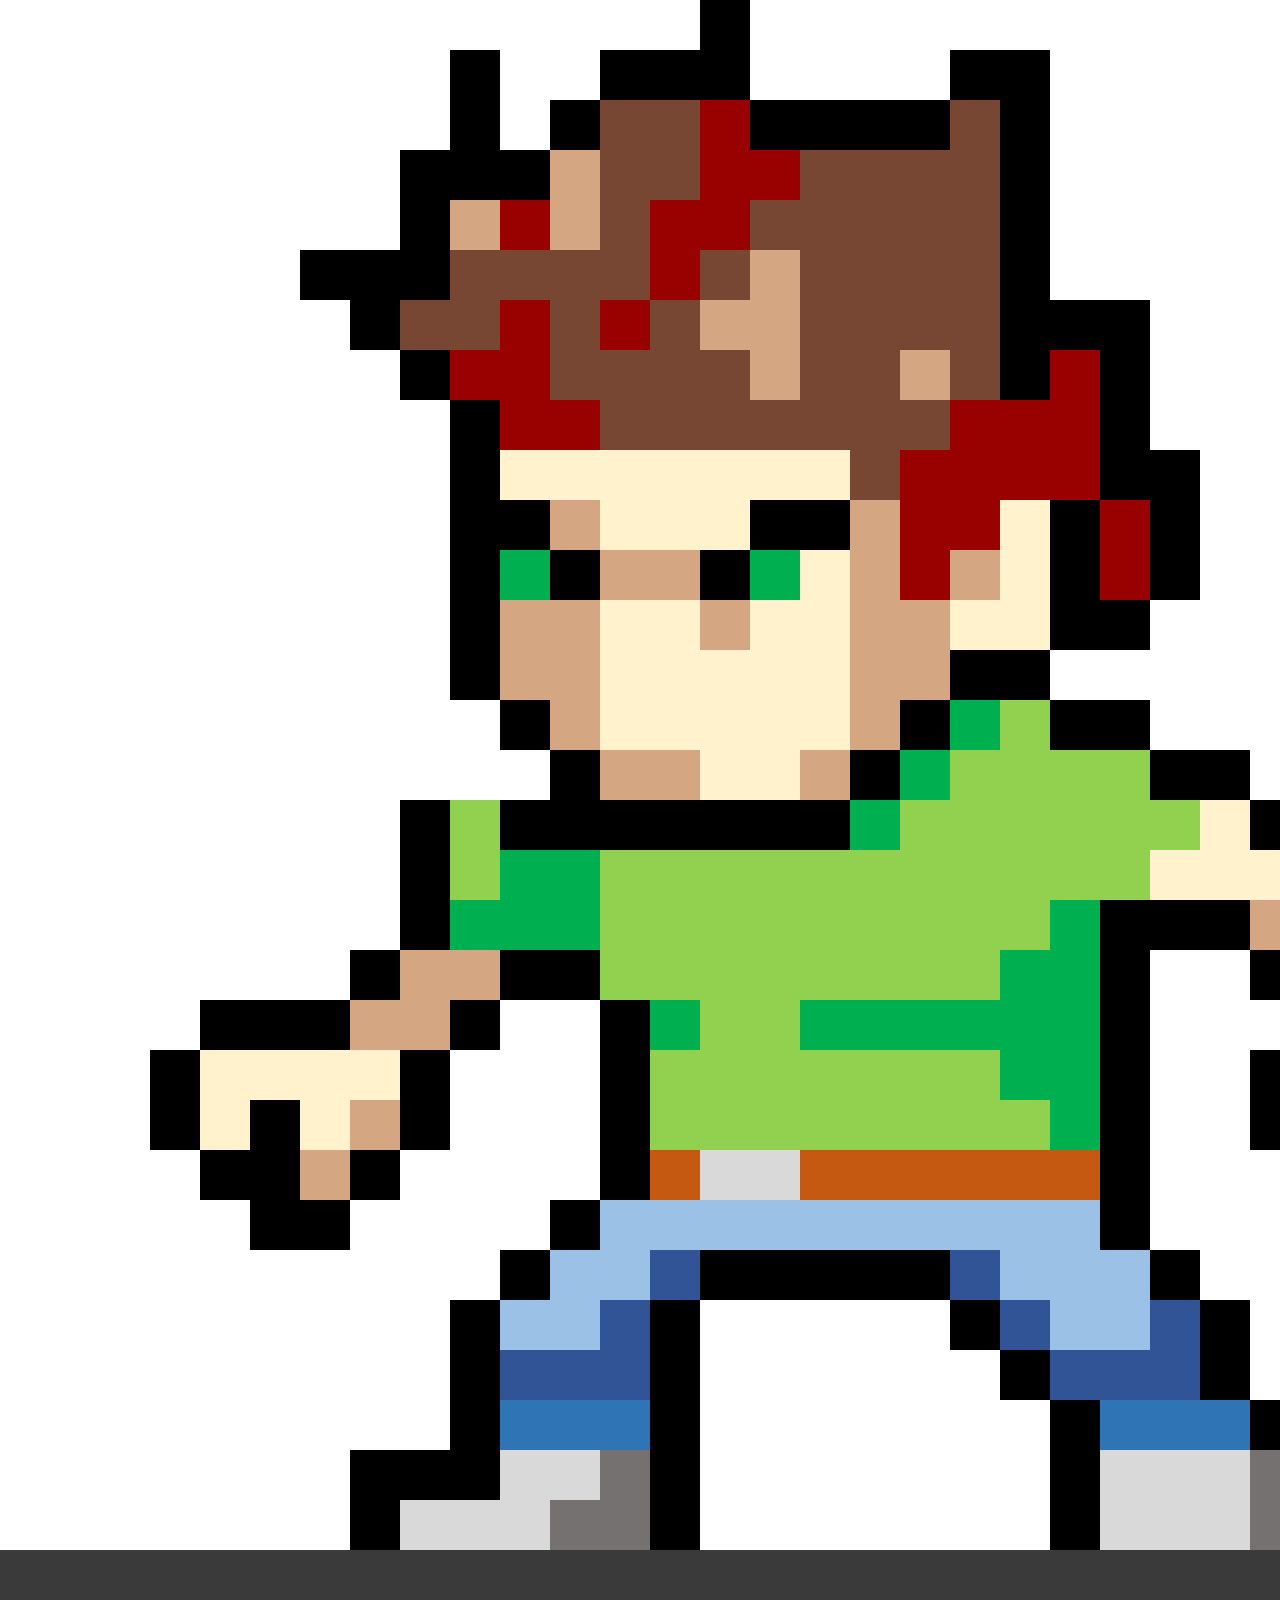
<file: index.html>
<!DOCTYPE html>
<html lang="pt-br">
    <head>
        <meta charset="UTF-8">
        <meta name="viewport" content="width=device-width, initial-scale=1.0">
        <meta content="author" name="Pedro Luis">
        <link rel="stylesheet" href="boneco.css">
        <title>Personagem Pixel Art</title>
    </head>
    <body>
        <div id="l1c15"></div>
        <div id="l2c10"></div>
        <div id="l2c13"></div>
        <div id="l2c14"></div>
        <div id="l2c15"></div>
        <div id="l2c20"></div>
        <div id="l2c21"></div>
        <div id="l3c10"></div>
        <div id="l3c12"></div>
        <div id="l3c13"></div>
        <div id="l3c14"></div>
        <div id="l3c15"></div>
        <div id="l3c16"></div>
        <div id="l3c17"></div>
        <div id="l3c18"></div>
        <div id="l3c19"></div>
        <div id="l3c20"></div>
        <div id="l3c21"></div>
        <div id="l4c9"></div>
        <div id="l4c10"></div>
        <div id="l4c11"></div>
        <div id="l4c12"></div>
        <div id="l4c13"></div>
        <div id="l4c14"></div>
        <div id="l4c15"></div>
        <div id="l4c16"></div>
        <div id="l4c17"></div>
        <div id="l4c18"></div>
        <div id="l4c19"></div>
        <div id="l4c20"></div>
        <div id="l4c21"></div>
        <div id="l5c9"></div>
        <div id="l5c10"></div>
        <div id="l5c11"></div>
        <div id="l5c12"></div>
        <div id="l5c13"></div>
        <div id="l5c14"></div>
        <div id="l5c15"></div>
        <div id="l5c16"></div>
        <div id="l5c17"></div>
        <div id="l5c18"></div>
        <div id="l5c19"></div>
        <div id="l5c20"></div>
        <div id="l5c21"></div>
        <div id="l6c7"></div>
        <div id="l6c8"></div>
        <div id="l6c9"></div>
        <div id="l6c10"></div>
        <div id="l6c11"></div>
        <div id="l6c12"></div>
        <div id="l6c13"></div>
        <div id="l6c14"></div>
        <div id="l6c15"></div>
        <div id="l6c16"></div>
        <div id="l6c17"></div>
        <div id="l6c18"></div>
        <div id="l6c19"></div>
        <div id="l6c20"></div>
        <div id="l6c21"></div>
        <div id="l7c8"></div>
        <div id="l7c9"></div>
        <div id="l7c10"></div>
        <div id="l7c11"></div>
        <div id="l7c12"></div>
        <div id="l7c13"></div>
        <div id="l7c14"></div>
        <div id="l7c15"></div>
        <div id="l7c16"></div>
        <div id="l7c17"></div>
        <div id="l7c18"></div>
        <div id="l7c19"></div>
        <div id="l7c20"></div>
        <div id="l7c21"></div>
        <div id="l7c22"></div>
        <div id="l7c23"></div>
        <div id="l8c9"></div>
        <div id="l8c10"></div>
        <div id="l8c11"></div>
        <div id="l8c12"></div>
        <div id="l8c13"></div>
        <div id="l8c14"></div>
        <div id="l8c15"></div>
        <div id="l8c16"></div>
        <div id="l8c17"></div>
        <div id="l8c18"></div>
        <div id="l8c19"></div>
        <div id="l8c20"></div>
        <div id="l8c21"></div>
        <div id="l8c22"></div>
        <div id="l8c23"></div>
        <div id="l9c10"></div>
        <div id="l9c11"></div>
        <div id="l9c12"></div>
        <div id="l9c13"></div>
        <div id="l9c14"></div>
        <div id="l9c15"></div>
        <div id="l9c16"></div>
        <div id="l9c17"></div>
        <div id="l9c18"></div>
        <div id="l9c19"></div>
        <div id="l9c20"></div>
        <div id="l9c21"></div>
        <div id="l9c22"></div>
        <div id="l9c23"></div>
        <div id="l10c10"></div>
        <div id="l10c11"></div>
        <div id="l10c12"></div>
        <div id="l10c13"></div>
        <div id="l10c14"></div>
        <div id="l10c15"></div>
        <div id="l10c16"></div>
        <div id="l10c17"></div>
        <div id="l10c18"></div>
        <div id="l10c19"></div>
        <div id="l10c20"></div>
        <div id="l10c21"></div>
        <div id="l10c22"></div>
        <div id="l10c23"></div>
        <div id="l10c24"></div>
        <div id="l11c10"></div>
        <div id="l11c11"></div>
        <div id="l11c12"></div>
        <div id="l11c13"></div>
        <div id="l11c14"></div>
        <div id="l11c15"></div>
        <div id="l11c16"></div>
        <div id="l11c17"></div>
        <div id="l11c18"></div>
        <div id="l11c19"></div>
        <div id="l11c20"></div>
        <div id="l11c21"></div>
        <div id="l11c22"></div>
        <div id="l11c23"></div>
        <div id="l11c24"></div>
        <div id="l12c10"></div>
        <div id="l12c11"></div>
        <div id="l12c12"></div>
        <div id="l12c13"></div>
        <div id="l12c14"></div>
        <div id="l12c15"></div>
        <div id="l12c16"></div>
        <div id="l12c17"></div>
        <div id="l12c18"></div>
        <div id="l12c19"></div>
        <div id="l12c20"></div>
        <div id="l12c21"></div>
        <div id="l12c22"></div>
        <div id="l12c23"></div>
        <div id="l12c24"></div>
        <div id="l13c10"></div>
        <div id="l13c11"></div>
        <div id="l13c12"></div>
        <div id="l13c13"></div>
        <div id="l13c14"></div>
        <div id="l13c15"></div>
        <div id="l13c16"></div>
        <div id="l13c17"></div>
        <div id="l13c18"></div>
        <div id="l13c19"></div>
        <div id="l13c20"></div>
        <div id="l13c21"></div>
        <div id="l13c22"></div>
        <div id="l13c23"></div>
        <div id="l14c10"></div>
        <div id="l14c11"></div>
        <div id="l14c12"></div>
        <div id="l14c13"></div>
        <div id="l14c14"></div>
        <div id="l14c15"></div>
        <div id="l14c16"></div>
        <div id="l14c17"></div>
        <div id="l14c18"></div>
        <div id="l14c19"></div>
        <div id="l14c20"></div>
        <div id="l14c21"></div>
        <div id="l15c11"></div>
        <div id="l15c12"></div>
        <div id="l15c13"></div>
        <div id="l15c14"></div>
        <div id="l15c15"></div>
        <div id="l15c16"></div>
        <div id="l15c17"></div>
        <div id="l15c18"></div>
        <div id="l15c19"></div>
        <div id="l15c20"></div>
        <div id="l15c21"></div>
        <div id="l15c22"></div>
        <div id="l15c23"></div>
        <div id="l16c12"></div>
        <div id="l16c13"></div>
        <div id="l16c14"></div>
        <div id="l16c15"></div>
        <div id="l16c16"></div>
        <div id="l16c17"></div>
        <div id="l16c18"></div>
        <div id="l16c19"></div>
        <div id="l16c20"></div>
        <div id="l16c21"></div>
        <div id="l16c22"></div>
        <div id="l16c23"></div>
        <div id="l16c24"></div>
        <div id="l16c25"></div>
        <div id="l17c9"></div>
        <div id="l17c10"></div>
        <div id="l17c11"></div>
        <div id="l17c12"></div>
        <div id="l17c13"></div>
        <div id="l17c14"></div>
        <div id="l17c15"></div>
        <div id="l17c16"></div>
        <div id="l17c17"></div>
        <div id="l17c18"></div>
        <div id="l17c19"></div>
        <div id="l17c20"></div>
        <div id="l17c21"></div>
        <div id="l17c22"></div>
        <div id="l17c23"></div>
        <div id="l17c24"></div>
        <div id="l17c25"></div>
        <div id="l17c26"></div>
        <div id="l18c9"></div>
        <div id="l18c10"></div>
        <div id="l18c11"></div>
        <div id="l18c12"></div>
        <div id="l18c13"></div>
        <div id="l18c14"></div>
        <div id="l18c15"></div>
        <div id="l18c16"></div>
        <div id="l18c17"></div>
        <div id="l18c18"></div>
        <div id="l18c19"></div>
        <div id="l18c20"></div>
        <div id="l18c21"></div>
        <div id="l18c22"></div>
        <div id="l18c23"></div>
        <div id="l18c24"></div>
        <div id="l18c25"></div>
        <div id="l18c26"></div>
        <div id="l18c27"></div>
        <div id="l19c9"></div>
        <div id="l19c10"></div>
        <div id="l19c11"></div>
        <div id="l19c12"></div>
        <div id="l19c13"></div>
        <div id="l19c14"></div>
        <div id="l19c15"></div>
        <div id="l19c16"></div>
        <div id="l19c17"></div>
        <div id="l19c18"></div>
        <div id="l19c19"></div>
        <div id="l19c20"></div>
        <div id="l19c21"></div>
        <div id="l19c22"></div>
        <div id="l19c23"></div>
        <div id="l19c24"></div>
        <div id="l19c25"></div>
        <div id="l19c26"></div>
        <div id="l19c27"></div>
        <div id="l19c28"></div>
        <div id="l20c8"></div>
        <div id="l20c9"></div>
        <div id="l20c10"></div>
        <div id="l20c11"></div>
        <div id="l20c12"></div>
        <div id="l20c13"></div>
        <div id="l20c14"></div>
        <div id="l20c15"></div>
        <div id="l20c16"></div>
        <div id="l20c17"></div>
        <div id="l20c18"></div>
        <div id="l20c19"></div>
        <div id="l20c20"></div>
        <div id="l20c21"></div>
        <div id="l20c22"></div>
        <div id="l20c23"></div>
        <div id="l20c26"></div>
        <div id="l20c27"></div>
        <div id="l20c28"></div>
        <div id="l20c29"></div>
        <div id="l21c5"></div>
        <div id="l21c6"></div>
        <div id="l21c7"></div>
        <div id="l21c8"></div>
        <div id="l21c9"></div>
        <div id="l21c10"></div>
        <div id="l21c13"></div>
        <div id="l21c14"></div>
        <div id="l21c15"></div>
        <div id="l21c16"></div>
        <div id="l21c17"></div>
        <div id="l21c18"></div>
        <div id="l21c19"></div>
        <div id="l21c20"></div>
        <div id="l21c21"></div>
        <div id="l21c22"></div>
        <div id="l21c23"></div>
        <div id="l21c27"></div>
        <div id="l21c28"></div>
        <div id="l21c29"></div>
        <div id="l21c30"></div>
        <div id="l22c4"></div>
        <div id="l22c5"></div>
        <div id="l22c6"></div>
        <div id="l22c7"></div>
        <div id="l22c8"></div>
        <div id="l22c9"></div>
        <div id="l22c13"></div>
        <div id="l22c14"></div>
        <div id="l22c15"></div>
        <div id="l22c16"></div>
        <div id="l22c17"></div>
        <div id="l22c18"></div>
        <div id="l22c19"></div>
        <div id="l22c20"></div>
        <div id="l22c21"></div>
        <div id="l22c22"></div>
        <div id="l22c23"></div>
        <div id="l22c26"></div>
        <div id="l22c27"></div>
        <div id="l22c28"></div>
        <div id="l22c29"></div>
        <div id="l22c30"></div>
        <div id="l23c4"></div>
        <div id="l23c5"></div>
        <div id="l23c6"></div>
        <div id="l23c7"></div>
        <div id="l23c8"></div>
        <div id="l23c9"></div>
        <div id="l23c13"></div>
        <div id="l23c14"></div>
        <div id="l23c15"></div>
        <div id="l23c16"></div>
        <div id="l23c17"></div>
        <div id="l23c18"></div>
        <div id="l23c19"></div>
        <div id="l23c20"></div>
        <div id="l23c21"></div>
        <div id="l23c22"></div>
        <div id="l23c23"></div>
        <div id="l23c26"></div>
        <div id="l23c27"></div>
        <div id="l23c28"></div>
        <div id="l23c29"></div>
        <div id="l24c5"></div>
        <div id="l24c6"></div>
        <div id="l24c7"></div>
        <div id="l24c8"></div>
        <div id="l24c13"></div>
        <div id="l24c14"></div>
        <div id="l24c15"></div>
        <div id="l24c16"></div>
        <div id="l24c17"></div>
        <div id="l24c18"></div>
        <div id="l24c19"></div>
        <div id="l24c20"></div>
        <div id="l24c21"></div>
        <div id="l24c22"></div>
        <div id="l24c23"></div>
        <div id="l24c27"></div>
        <div id="l24c28"></div>
        <div id="l25c6"></div>
        <div id="l25c7"></div>
        <div id="l25c12"></div>
        <div id="l25c13"></div>
        <div id="l25c14"></div>
        <div id="l25c15"></div>
        <div id="l25c16"></div>
        <div id="l25c17"></div>
        <div id="l25c18"></div>
        <div id="l25c19"></div>
        <div id="l25c20"></div>
        <div id="l25c21"></div>
        <div id="l25c22"></div>
        <div id="l25c23"></div>
        <div id="l26c11"></div>
        <div id="l26c12"></div>
        <div id="l26c13"></div>
        <div id="l26c14"></div>
        <div id="l26c15"></div>
        <div id="l26c16"></div>
        <div id="l26c17"></div>
        <div id="l26c18"></div>
        <div id="l26c19"></div>
        <div id="l26c20"></div>
        <div id="l26c21"></div>
        <div id="l26c22"></div>
        <div id="l26c23"></div>
        <div id="l26c24"></div>
        <div id="l27c10"></div>
        <div id="l27c11"></div>
        <div id="l27c12"></div>
        <div id="l27c13"></div>
        <div id="l27c14"></div>
        <div id="l27c20"></div>
        <div id="l27c21"></div>
        <div id="l27c22"></div>
        <div id="l27c23"></div>
        <div id="l27c24"></div>
        <div id="l27c25"></div>
        <div id="l28c10"></div>
        <div id="l28c11"></div>
        <div id="l28c12"></div>
        <div id="l28c13"></div>
        <div id="l28c14"></div>
        <div id="l28c21"></div>
        <div id="l28c22"></div>
        <div id="l28c23"></div>
        <div id="l28c24"></div>
        <div id="l28c25"></div>
        <div id="l29c10"></div>
        <div id="l29c11"></div>
        <div id="l29c12"></div>
        <div id="l29c13"></div>
        <div id="l29c14"></div>
        <div id="l29c22"></div>
        <div id="l29c23"></div>
        <div id="l29c24"></div>
        <div id="l29c25"></div>
        <div id="l29c26"></div>
        <div id="l30c8"></div>
        <div id="l30c9"></div>
        <div id="l30c10"></div>
        <div id="l30c11"></div>
        <div id="l30c12"></div>
        <div id="l30c13"></div>
        <div id="l30c14"></div>
        <div id="l30c22"></div>
        <div id="l30c23"></div>
        <div id="l30c24"></div>
        <div id="l30c25"></div>
        <div id="l30c26"></div>
        <div id="l30c27"></div>
        <div id="l31c8"></div>
        <div id="l31c9"></div>
        <div id="l31c10"></div>
        <div id="l31c11"></div>
        <div id="l31c12"></div>
        <div id="l31c13"></div>
        <div id="l31c14"></div>
        <div id="l31c22"></div>
        <div id="l31c23"></div>
        <div id="l31c24"></div>
        <div id="l31c25"></div>
        <div id="l31c26"></div>
        <div id="l31c27"></div>
        <div id="l32c1"></div>
        <div id="l32c2"></div>
        <div id="l32c3"></div>
        <div id="l32c4"></div>
        <div id="l32c5"></div>
        <div id="l32c6"></div>
        <div id="l32c7"></div>
        <div id="l32c8"></div>
        <div id="l32c9"></div>
        <div id="l32c10"></div>
        <div id="l32c11"></div>
        <div id="l32c12"></div>
        <div id="l32c13"></div>
        <div id="l32c14"></div>
        <div id="l32c15"></div>
        <div id="l32c16"></div>
        <div id="l32c17"></div>
        <div id="l32c18"></div>
        <div id="l32c19"></div>
        <div id="l32c20"></div>
        <div id="l32c21"></div>
        <div id="l32c22"></div>
        <div id="l32c23"></div>
        <div id="l32c24"></div>
        <div id="l32c25"></div>
        <div id="l32c26"></div>
        <div id="l32c27"></div>
        <div id="l32c28"></div>
        <div id="l32c29"></div>
        <div id="l32c30"></div>
        <div id="l32c31"></div>
        <div id="l32c32"></div>
        <a href="segredo.html" target="_blank">
            <button>NÃO CLIQUE</button>
        </a>
    </body>
</html>
</file>
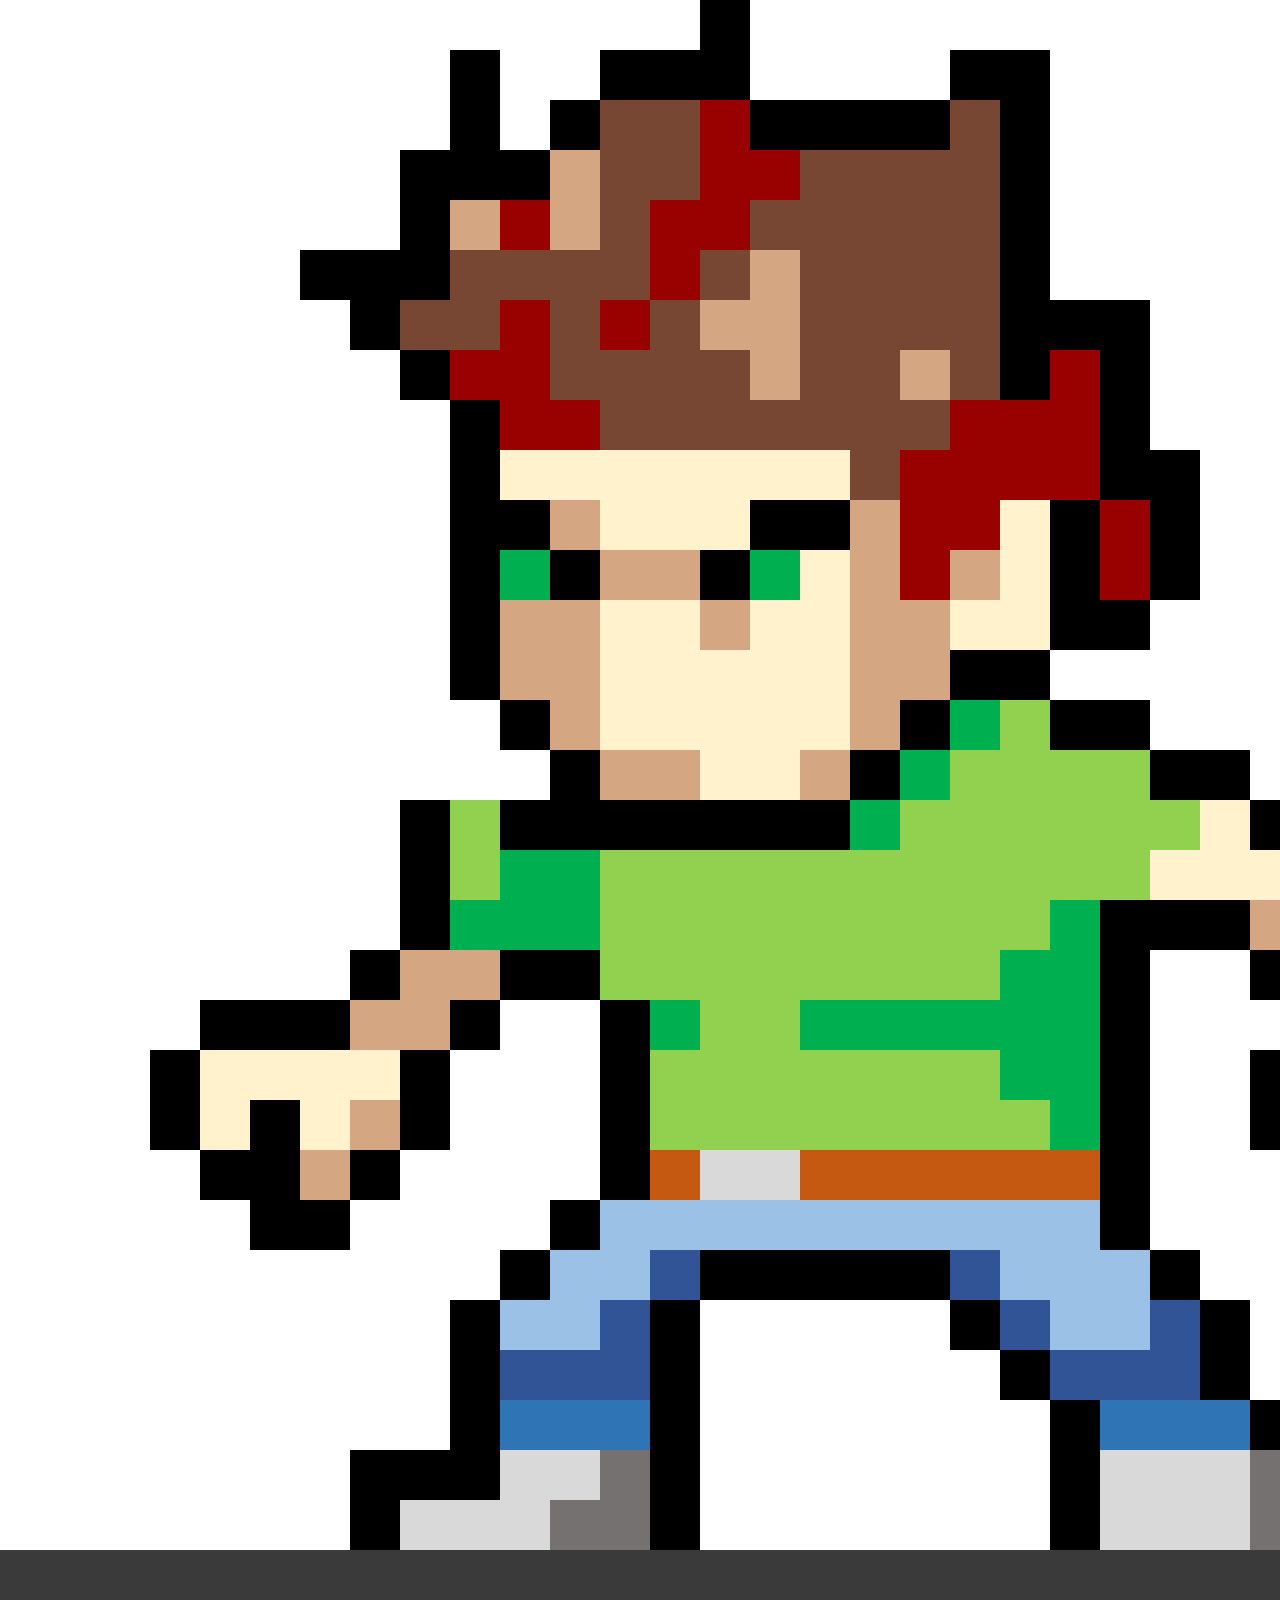
<file: boneco.html>
<!DOCTYPE html>
<html lang="pt-br">
    <head>
        <meta charset="UTF-8">
        <meta name="viewport" content="width=device-width, initial-scale=1.0">
        <title>Personagem Pixel Art</title>
        <link rel="stylesheet" href="boneco.css">
    </head>
    <body>
        <div id="l1c15"></div>
        <div id="l2c10"></div>
        <div id="l2c13"></div>
        <div id="l2c14"></div>
        <div id="l2c15"></div>
        <div id="l2c20"></div>
        <div id="l2c21"></div>
        <div id="l3c10"></div>
        <div id="l3c12"></div>
        <div id="l3c13"></div>
        <div id="l3c14"></div>
        <div id="l3c15"></div>
        <div id="l3c16"></div>
        <div id="l3c17"></div>
        <div id="l3c18"></div>
        <div id="l3c19"></div>
        <div id="l3c20"></div>
        <div id="l3c21"></div>
        <div id="l4c9"></div>
        <div id="l4c10"></div>
        <div id="l4c11"></div>
        <div id="l4c12"></div>
        <div id="l4c13"></div>
        <div id="l4c14"></div>
        <div id="l4c15"></div>
        <div id="l4c16"></div>
        <div id="l4c17"></div>
        <div id="l4c18"></div>
        <div id="l4c19"></div>
        <div id="l4c20"></div>
        <div id="l4c21"></div>
        <div id="l5c9"></div>
        <div id="l5c10"></div>
        <div id="l5c11"></div>
        <div id="l5c12"></div>
        <div id="l5c13"></div>
        <div id="l5c14"></div>
        <div id="l5c15"></div>
        <div id="l5c16"></div>
        <div id="l5c17"></div>
        <div id="l5c18"></div>
        <div id="l5c19"></div>
        <div id="l5c20"></div>
        <div id="l5c21"></div>
        <div id="l6c7"></div>
        <div id="l6c8"></div>
        <div id="l6c9"></div>
        <div id="l6c10"></div>
        <div id="l6c11"></div>
        <div id="l6c12"></div>
        <div id="l6c13"></div>
        <div id="l6c14"></div>
        <div id="l6c15"></div>
        <div id="l6c16"></div>
        <div id="l6c17"></div>
        <div id="l6c18"></div>
        <div id="l6c19"></div>
        <div id="l6c20"></div>
        <div id="l6c21"></div>
        <div id="l7c8"></div>
        <div id="l7c9"></div>
        <div id="l7c10"></div>
        <div id="l7c11"></div>
        <div id="l7c12"></div>
        <div id="l7c13"></div>
        <div id="l7c14"></div>
        <div id="l7c15"></div>
        <div id="l7c16"></div>
        <div id="l7c17"></div>
        <div id="l7c18"></div>
        <div id="l7c19"></div>
        <div id="l7c20"></div>
        <div id="l7c21"></div>
        <div id="l7c22"></div>
        <div id="l7c23"></div>
        <div id="l8c9"></div>
        <div id="l8c10"></div>
        <div id="l8c11"></div>
        <div id="l8c12"></div>
        <div id="l8c13"></div>
        <div id="l8c14"></div>
        <div id="l8c15"></div>
        <div id="l8c16"></div>
        <div id="l8c17"></div>
        <div id="l8c18"></div>
        <div id="l8c19"></div>
        <div id="l8c20"></div>
        <div id="l8c21"></div>
        <div id="l8c22"></div>
        <div id="l8c23"></div>
        <div id="l9c10"></div>
        <div id="l9c11"></div>
        <div id="l9c12"></div>
        <div id="l9c13"></div>
        <div id="l9c14"></div>
        <div id="l9c15"></div>
        <div id="l9c16"></div>
        <div id="l9c17"></div>
        <div id="l9c18"></div>
        <div id="l9c19"></div>
        <div id="l9c20"></div>
        <div id="l9c21"></div>
        <div id="l9c22"></div>
        <div id="l9c23"></div>
        <div id="l10c10"></div>
        <div id="l10c11"></div>
        <div id="l10c12"></div>
        <div id="l10c13"></div>
        <div id="l10c14"></div>
        <div id="l10c15"></div>
        <div id="l10c16"></div>
        <div id="l10c17"></div>
        <div id="l10c18"></div>
        <div id="l10c19"></div>
        <div id="l10c20"></div>
        <div id="l10c21"></div>
        <div id="l10c22"></div>
        <div id="l10c23"></div>
        <div id="l10c24"></div>
        <div id="l11c10"></div>
        <div id="l11c11"></div>
        <div id="l11c12"></div>
        <div id="l11c13"></div>
        <div id="l11c14"></div>
        <div id="l11c15"></div>
        <div id="l11c16"></div>
        <div id="l11c17"></div>
        <div id="l11c18"></div>
        <div id="l11c19"></div>
        <div id="l11c20"></div>
        <div id="l11c21"></div>
        <div id="l11c22"></div>
        <div id="l11c23"></div>
        <div id="l11c24"></div>
        <div id="l12c10"></div>
        <div id="l12c11"></div>
        <div id="l12c12"></div>
        <div id="l12c13"></div>
        <div id="l12c14"></div>
        <div id="l12c15"></div>
        <div id="l12c16"></div>
        <div id="l12c17"></div>
        <div id="l12c18"></div>
        <div id="l12c19"></div>
        <div id="l12c20"></div>
        <div id="l12c21"></div>
        <div id="l12c22"></div>
        <div id="l12c23"></div>
        <div id="l12c24"></div>
        <div id="l13c10"></div>
        <div id="l13c11"></div>
        <div id="l13c12"></div>
        <div id="l13c13"></div>
        <div id="l13c14"></div>
        <div id="l13c15"></div>
        <div id="l13c16"></div>
        <div id="l13c17"></div>
        <div id="l13c18"></div>
        <div id="l13c19"></div>
        <div id="l13c20"></div>
        <div id="l13c21"></div>
        <div id="l13c22"></div>
        <div id="l13c23"></div>
        <div id="l14c10"></div>
        <div id="l14c11"></div>
        <div id="l14c12"></div>
        <div id="l14c13"></div>
        <div id="l14c14"></div>
        <div id="l14c15"></div>
        <div id="l14c16"></div>
        <div id="l14c17"></div>
        <div id="l14c18"></div>
        <div id="l14c19"></div>
        <div id="l14c20"></div>
        <div id="l14c21"></div>
        <div id="l15c11"></div>
        <div id="l15c12"></div>
        <div id="l15c13"></div>
        <div id="l15c14"></div>
        <div id="l15c15"></div>
        <div id="l15c16"></div>
        <div id="l15c17"></div>
        <div id="l15c18"></div>
        <div id="l15c19"></div>
        <div id="l15c20"></div>
        <div id="l15c21"></div>
        <div id="l15c22"></div>
        <div id="l15c23"></div>
        <div id="l16c12"></div>
        <div id="l16c13"></div>
        <div id="l16c14"></div>
        <div id="l16c15"></div>
        <div id="l16c16"></div>
        <div id="l16c17"></div>
        <div id="l16c18"></div>
        <div id="l16c19"></div>
        <div id="l16c20"></div>
        <div id="l16c21"></div>
        <div id="l16c22"></div>
        <div id="l16c23"></div>
        <div id="l16c24"></div>
        <div id="l16c25"></div>
        <div id="l17c9"></div>
        <div id="l17c10"></div>
        <div id="l17c11"></div>
        <div id="l17c12"></div>
        <div id="l17c13"></div>
        <div id="l17c14"></div>
        <div id="l17c15"></div>
        <div id="l17c16"></div>
        <div id="l17c17"></div>
        <div id="l17c18"></div>
        <div id="l17c19"></div>
        <div id="l17c20"></div>
        <div id="l17c21"></div>
        <div id="l17c22"></div>
        <div id="l17c23"></div>
        <div id="l17c24"></div>
        <div id="l17c25"></div>
        <div id="l17c26"></div>
        <div id="l18c9"></div>
        <div id="l18c10"></div>
        <div id="l18c11"></div>
        <div id="l18c12"></div>
        <div id="l18c13"></div>
        <div id="l18c14"></div>
        <div id="l18c15"></div>
        <div id="l18c16"></div>
        <div id="l18c17"></div>
        <div id="l18c18"></div>
        <div id="l18c19"></div>
        <div id="l18c20"></div>
        <div id="l18c21"></div>
        <div id="l18c22"></div>
        <div id="l18c23"></div>
        <div id="l18c24"></div>
        <div id="l18c25"></div>
        <div id="l18c26"></div>
        <div id="l18c27"></div>
        <div id="l19c9"></div>
        <div id="l19c10"></div>
        <div id="l19c11"></div>
        <div id="l19c12"></div>
        <div id="l19c13"></div>
        <div id="l19c14"></div>
        <div id="l19c15"></div>
        <div id="l19c16"></div>
        <div id="l19c17"></div>
        <div id="l19c18"></div>
        <div id="l19c19"></div>
        <div id="l19c20"></div>
        <div id="l19c21"></div>
        <div id="l19c22"></div>
        <div id="l19c23"></div>
        <div id="l19c24"></div>
        <div id="l19c25"></div>
        <div id="l19c26"></div>
        <div id="l19c27"></div>
        <div id="l19c28"></div>
        <div id="l20c8"></div>
        <div id="l20c9"></div>
        <div id="l20c10"></div>
        <div id="l20c11"></div>
        <div id="l20c12"></div>
        <div id="l20c13"></div>
        <div id="l20c14"></div>
        <div id="l20c15"></div>
        <div id="l20c16"></div>
        <div id="l20c17"></div>
        <div id="l20c18"></div>
        <div id="l20c19"></div>
        <div id="l20c20"></div>
        <div id="l20c21"></div>
        <div id="l20c22"></div>
        <div id="l20c23"></div>
        <div id="l20c26"></div>
        <div id="l20c27"></div>
        <div id="l20c28"></div>
        <div id="l20c29"></div>
        <div id="l21c5"></div>
        <div id="l21c6"></div>
        <div id="l21c7"></div>
        <div id="l21c8"></div>
        <div id="l21c9"></div>
        <div id="l21c10"></div>
        <div id="l21c13"></div>
        <div id="l21c14"></div>
        <div id="l21c15"></div>
        <div id="l21c16"></div>
        <div id="l21c17"></div>
        <div id="l21c18"></div>
        <div id="l21c19"></div>
        <div id="l21c20"></div>
        <div id="l21c21"></div>
        <div id="l21c22"></div>
        <div id="l21c23"></div>
        <div id="l21c27"></div>
        <div id="l21c28"></div>
        <div id="l21c29"></div>
        <div id="l21c30"></div>
        <div id="l22c4"></div>
        <div id="l22c5"></div>
        <div id="l22c6"></div>
        <div id="l22c7"></div>
        <div id="l22c8"></div>
        <div id="l22c9"></div>
        <div id="l22c13"></div>
        <div id="l22c14"></div>
        <div id="l22c15"></div>
        <div id="l22c16"></div>
        <div id="l22c17"></div>
        <div id="l22c18"></div>
        <div id="l22c19"></div>
        <div id="l22c20"></div>
        <div id="l22c21"></div>
        <div id="l22c22"></div>
        <div id="l22c23"></div>
        <div id="l22c26"></div>
        <div id="l22c27"></div>
        <div id="l22c28"></div>
        <div id="l22c29"></div>
        <div id="l22c30"></div>
        <div id="l23c4"></div>
        <div id="l23c5"></div>
        <div id="l23c6"></div>
        <div id="l23c7"></div>
        <div id="l23c8"></div>
        <div id="l23c9"></div>
        <div id="l23c13"></div>
        <div id="l23c14"></div>
        <div id="l23c15"></div>
        <div id="l23c16"></div>
        <div id="l23c17"></div>
        <div id="l23c18"></div>
        <div id="l23c19"></div>
        <div id="l23c20"></div>
        <div id="l23c21"></div>
        <div id="l23c22"></div>
        <div id="l23c23"></div>
        <div id="l23c26"></div>
        <div id="l23c27"></div>
        <div id="l23c28"></div>
        <div id="l23c29"></div>
        <div id="l24c5"></div>
        <div id="l24c6"></div>
        <div id="l24c7"></div>
        <div id="l24c8"></div>
        <div id="l24c13"></div>
        <div id="l24c14"></div>
        <div id="l24c15"></div>
        <div id="l24c16"></div>
        <div id="l24c17"></div>
        <div id="l24c18"></div>
        <div id="l24c19"></div>
        <div id="l24c20"></div>
        <div id="l24c21"></div>
        <div id="l24c22"></div>
        <div id="l24c23"></div>
        <div id="l24c27"></div>
        <div id="l24c28"></div>
        <div id="l25c6"></div>
        <div id="l25c7"></div>
        <div id="l25c12"></div>
        <div id="l25c13"></div>
        <div id="l25c14"></div>
        <div id="l25c15"></div>
        <div id="l25c16"></div>
        <div id="l25c17"></div>
        <div id="l25c18"></div>
        <div id="l25c19"></div>
        <div id="l25c20"></div>
        <div id="l25c21"></div>
        <div id="l25c22"></div>
        <div id="l25c23"></div>
        <div id="l26c11"></div>
        <div id="l26c12"></div>
        <div id="l26c13"></div>
        <div id="l26c14"></div>
        <div id="l26c15"></div>
        <div id="l26c16"></div>
        <div id="l26c17"></div>
        <div id="l26c18"></div>
        <div id="l26c19"></div>
        <div id="l26c20"></div>
        <div id="l26c21"></div>
        <div id="l26c22"></div>
        <div id="l26c23"></div>
        <div id="l26c24"></div>
        <div id="l27c10"></div>
        <div id="l27c11"></div>
        <div id="l27c12"></div>
        <div id="l27c13"></div>
        <div id="l27c14"></div>
        <div id="l27c20"></div>
        <div id="l27c21"></div>
        <div id="l27c22"></div>
        <div id="l27c23"></div>
        <div id="l27c24"></div>
        <div id="l27c25"></div>
        <div id="l28c10"></div>
        <div id="l28c11"></div>
        <div id="l28c12"></div>
        <div id="l28c13"></div>
        <div id="l28c14"></div>
        <div id="l28c21"></div>
        <div id="l28c22"></div>
        <div id="l28c23"></div>
        <div id="l28c24"></div>
        <div id="l28c25"></div>
        <div id="l29c10"></div>
        <div id="l29c11"></div>
        <div id="l29c12"></div>
        <div id="l29c13"></div>
        <div id="l29c14"></div>
        <div id="l29c22"></div>
        <div id="l29c23"></div>
        <div id="l29c24"></div>
        <div id="l29c25"></div>
        <div id="l29c26"></div>
        <div id="l30c8"></div>
        <div id="l30c9"></div>
        <div id="l30c10"></div>
        <div id="l30c11"></div>
        <div id="l30c12"></div>
        <div id="l30c13"></div>
        <div id="l30c14"></div>
        <div id="l30c22"></div>
        <div id="l30c23"></div>
        <div id="l30c24"></div>
        <div id="l30c25"></div>
        <div id="l30c26"></div>
        <div id="l30c27"></div>
        <div id="l31c8"></div>
        <div id="l31c9"></div>
        <div id="l31c10"></div>
        <div id="l31c11"></div>
        <div id="l31c12"></div>
        <div id="l31c13"></div>
        <div id="l31c14"></div>
        <div id="l31c22"></div>
        <div id="l31c23"></div>
        <div id="l31c24"></div>
        <div id="l31c25"></div>
        <div id="l31c26"></div>
        <div id="l31c27"></div>
        <div id="l32c1"></div>
        <div id="l32c2"></div>
        <div id="l32c3"></div>
        <div id="l32c4"></div>
        <div id="l32c5"></div>
        <div id="l32c6"></div>
        <div id="l32c7"></div>
        <div id="l32c8"></div>
        <div id="l32c9"></div>
        <div id="l32c10"></div>
        <div id="l32c11"></div>
        <div id="l32c12"></div>
        <div id="l32c13"></div>
        <div id="l32c14"></div>
        <div id="l32c15"></div>
        <div id="l32c16"></div>
        <div id="l32c17"></div>
        <div id="l32c18"></div>
        <div id="l32c19"></div>
        <div id="l32c20"></div>
        <div id="l32c21"></div>
        <div id="l32c22"></div>
        <div id="l32c23"></div>
        <div id="l32c24"></div>
        <div id="l32c25"></div>
        <div id="l32c26"></div>
        <div id="l32c27"></div>
        <div id="l32c28"></div>
        <div id="l32c29"></div>
        <div id="l32c30"></div>
        <div id="l32c31"></div>
        <div id="l32c32"></div>
    </body>
</html>
</file>
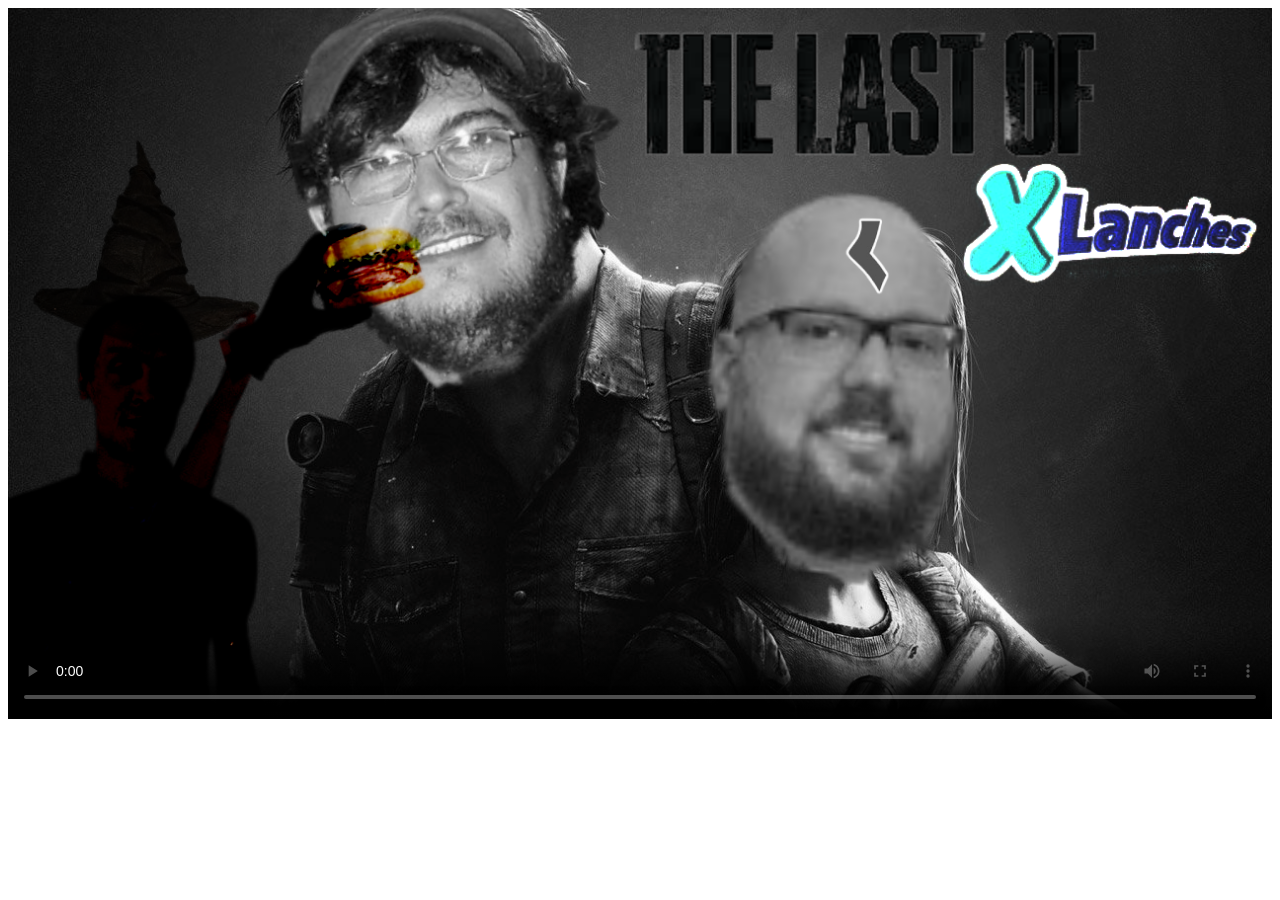
<file: segredo.html>
<!DOCTYPE html>
<html lang="pt-br">
<head>
    <meta charset="UTF-8">
    <meta name="viewport" content="width=device-width, initial-scale=1.0">
    <meta content="author" name="Pedro Luis">
    <title>Segredo</title>
</head>
<body>
    <video src="videotop.mp4" style="height: 100%; width: 100%;" controls poster="fotoinsana.png"></video>
</body>
</html>
</file>
<file: boneco.css>
body{
    width: 1550px;
    height: 1550px;
}
#l1c15{
    position: absolute;
    width: 50px;
    height: 50px;
    top: 0px;
    left: 700px;
    background-color: black;
}
#l2c10{
    position: absolute;
    width: 50px;
    height: 50px;
    top: 50px;
    left: 450px;
    background-color: black;
}
#l2c13{
    position: absolute;
    width: 50px;
    height: 50px;
    top: 50px;
    left: 600px;
    background-color: black;
}
#l2c14{
    position: absolute;
    width: 50px;
    height: 50px;
    top: 50px;
    left: 650px;
    background-color: black;
}
#l2c15{
    position: absolute;
    width: 50px;
    height: 50px;
    top: 50px;
    left: 700px;
    background-color: black;
}
#l2c20{
    position: absolute;
    width: 50px;
    height: 50px;
    top: 50px;
    left: 950px;
    background-color: black;
}
#l2c21{
    position: absolute;
    width: 50px;
    height: 50px;
    top: 50px;
    left: 1000px;
    background-color: black;
}
#l3c10{
    position: absolute;
    width: 50px;
    height: 50px;
    top: 100px;
    left: 450px;
    background-color: #000000;
}
#l3c12{
    position: absolute;
    width: 50px;
    height: 50px;
    top: 100px;
    left: 550px;
    background-color: #000000;
}
#l3c16{
    position: absolute;
    width: 50px;
    height: 50px;
    top: 100px;
    left: 750px;
    background-color: #000000;
}
#l3c17{
    position: absolute;
    width: 50px;
    height: 50px;
    top: 100px;
    left: 800px;
    background-color: #000000;
}
#l3c18{
    position: absolute;
    width: 50px;
    height: 50px;
    top: 100px;
    left: 850px;
    background-color: #000000;
}
#l3c19{
    position: absolute;
    width: 50px;
    height: 50px;
    top: 100px;
    left: 900px;
    background-color: #000000;
}
#l3c21{
    position: absolute;
    width: 50px;
    height: 50px;
    top: 100px;
    left: 1000px;
    background-color: #000000;
}
#l3c13{
    position: absolute;
    width: 50px;
    height: 50px;
    top: 100px;
    left: 600px;
    background-color: #784734;
}
#l3c14{
    position: absolute;
    width: 50px;
    height: 50px;
    top: 100px;
    left: 650px;
    background-color: #784734;
}
#l3c15{
    position: absolute;
    width: 50px;
    height: 50px;
    top: 100px;
    left: 700px;
    background-color: #990000;
}
#l3c20{
    position: absolute;
    width: 50px;
    height: 50px;
    top: 100px;
    left: 950px;
    background-color: #784734;
}
#l4c9{
    position: absolute;
    width: 50px;
    height: 50px;
    top: 150px;
    left: 400px;
    background-color: #000000;
}#l4c10{
    position: absolute;
    width: 50px;
    height: 50px;
    top: 150px;
    left: 450px;
    background-color: #000000;
}
#l4c11{
    position: absolute;
    width: 50px;
    height: 50px;
    top: 150px;
    left: 500px;
    background-color: #000000;
}
#l4c12{
    position: absolute;
    width: 50px;
    height: 50px;
    top: 150px;
    left: 550px;
    background-color: #d4a782;
}
#l4c13{
    position: absolute;
    width: 50px;
    height: 50px;
    top: 150px;
    left: 600px;
    background-color: #784734;
}
#l4c14{
    position: absolute;
    width: 50px;
    height: 50px;
    top: 150px;
    left: 650px;
    background-color: #784734;
}
#l4c15{
    position: absolute;
    width: 50px;
    height: 50px;
    top: 150px;
    left: 700px;
    background-color: #990000;
}
#l4c16{
    position: absolute;
    width: 50px;
    height: 50px;
    top: 150px;
    left: 750px;
    background-color: #990000;
}
#l4c17{
    position: absolute;
    width: 50px;
    height: 50px;
    top: 150px;
    left: 800px;
    background-color: #784734;
}
#l4c18{
    position: absolute;
    width: 50px;
    height: 50px;
    top: 150px;
    left: 850px;
    background-color: #784734;
}
#l4c19{
    position: absolute;
    width: 50px;
    height: 50px;
    top: 150px;
    left: 900px;
    background-color: #784734;
}
#l4c20{
    position: absolute;
    width: 50px;
    height: 50px;
    top: 150px;
    left: 950px;
    background-color: #784734;
}
#l4c21{
    position: absolute;
    width: 50px;
    height: 50px;
    top: 150px;
    left: 1000px;
    background-color: #000000;
}
#l5c9{
    position: absolute;
    width: 50px;
    height: 50px;
    top: 200px;
    left: 400px;
    background-color: #000000;
}
#l5c10{
    position: absolute;
    width: 50px;
    height: 50px;
    top: 200px;
    left: 450px;
    background-color: #d4a782;
}
#l5c11{
    position: absolute;
    width: 50px;
    height: 50px;
    top: 200px;
    left: 500px;
    background-color: #990000;
}
#l5c12{
    position: absolute;
    width: 50px;
    height: 50px;
    top: 200px;
    left: 550px;
    background-color: #d4a782;
}
#l5c13{
    position: absolute;
    width: 50px;
    height: 50px;
    top: 200px;
    left: 600px;
    background-color: #784734;
}
#l5c14{
    position: absolute;
    width: 50px;
    height: 50px;
    top: 200px;
    left: 650px;
    background-color: #990000;
}
#l5c15{
    position: absolute;
    width: 50px;
    height: 50px;
    top: 200px;
    left: 700px;
    background-color: #990000;
}
#l5c16{
    position: absolute;
    width: 50px;
    height: 50px;
    top: 200px;
    left: 750px;
    background-color: #784734;
}
#l5c17{
    position: absolute;
    width: 50px;
    height: 50px;
    top: 200px;
    left: 800px;
    background-color: #784734;
}
#l5c18{
    position: absolute;
    width: 50px;
    height: 50px;
    top: 200px;
    left: 850px;
    background-color: #784734;
}
#l5c19{
    position: absolute;
    width: 50px;
    height: 50px;
    top: 200px;
    left: 900px;
    background-color: #784734;
}
#l5c20{
    position: absolute;
    width: 50px;
    height: 50px;
    top: 200px;
    left: 950px;
    background-color: #784734;
}
#l5c21{
    position: absolute;
    width: 50px;
    height: 50px;
    top: 200px;
    left: 1000px;
    background-color: #000000;
}
#l6c7{
    position: absolute;
    width: 50px;
    height: 50px;
    top: 250px;
    left: 300px;
    background-color: #000000;
}
#l6c8{
    position: absolute;
    width: 50px;
    height: 50px;
    top: 250px;
    left: 350px;
    background-color: #000000;
}
#l6c9{
    position: absolute;
    width: 50px;
    height: 50px;
    top: 250px;
    left: 400px;
    background-color: #000000;
}
#l6c10{
    position: absolute;
    width: 50px;
    height: 50px;
    top: 250px;
    left: 450px;
    background-color: #784734;
}
#l6c11{
    position: absolute;
    width: 50px;
    height: 50px;
    top: 250px;
    left: 500px;
    background-color: #784734;
}
#l6c12{
    position: absolute;
    width: 50px;
    height: 50px;
    top: 250px;
    left: 550px;
    background-color: #784734;
}
#l6c13{
    position: absolute;
    width: 50px;
    height: 50px;
    top: 250px;
    left: 600px;
    background-color: #784734;
}
#l6c14{
    position: absolute;
    width: 50px;
    height: 50px;
    top: 250px;
    left: 650px;
    background-color: #990000;
}
#l6c15{
    position: absolute;
    width: 50px;
    height: 50px;
    top: 250px;
    left: 700px;
    background-color: #784734;
}
#l6c16{
    position: absolute;
    width: 50px;
    height: 50px;
    top: 250px;
    left: 750px;
    background-color: #d4a782;
}
#l6c17{
    position: absolute;
    width: 50px;
    height: 50px;
    top: 250px;
    left: 800px;
    background-color: #784734;
}
#l6c18{
    position: absolute;
    width: 50px;
    height: 50px;
    top: 250px;
    left: 850px;
    background-color: #784734;
}
#l6c19{
    position: absolute;
    width: 50px;
    height: 50px;
    top: 250px;
    left: 900px;
    background-color: #784734;
}
#l6c20{
    position: absolute;
    width: 50px;
    height: 50px;
    top: 250px;
    left: 950px;
    background-color: #784734;
}
#l6c21{
    position: absolute;
    width: 50px;
    height: 50px;
    top: 250px;
    left: 1000px;
    background-color: #000000;
}
#l7c8{
    position: absolute;
    width: 50px;
    height: 50px;
    top: 300px;
    left: 350px;
    background-color: #000000;
}
#l7c9{
    position: absolute;
    width: 50px;
    height: 50px;
    top: 300px;
    left: 400px;
    background-color: #784734;
}
#l7c10{
    position: absolute;
    width: 50px;
    height: 50px;
    top: 300px;
    left: 450px;
    background-color: #784734;
}
#l7c11{
    position: absolute;
    width: 50px;
    height: 50px;
    top: 300px;
    left: 500px;
    background-color: #990000;
}
#l7c12{
    position: absolute;
    width: 50px;
    height: 50px;
    top: 300px;
    left: 550px;
    background-color: #784734;
}
#l7c13{
    position: absolute;
    width: 50px;
    height: 50px;
    top: 300px;
    left: 600px;
    background-color: #990000;
}
#l7c14{
    position: absolute;
    width: 50px;
    height: 50px;
    top: 300px;
    left: 650px;
    background-color: #784734;
}
#l7c15{
    position: absolute;
    width: 50px;
    height: 50px;
    top: 300px;
    left: 700px;
    background-color: #d4a782;
}
#l7c16{
    position: absolute;
    width: 50px;
    height: 50px;
    top: 300px;
    left: 750px;
    background-color: #d4a782;
}
#l7c17{
    position: absolute;
    width: 50px;
    height: 50px;
    top: 300px;
    left: 800px;
    background-color: #784734;
}
#l7c18{
    position: absolute;
    width: 50px;
    height: 50px;
    top: 300px;
    left: 850px;
    background-color: #784734;
}
#l7c19{
    position: absolute;
    width: 50px;
    height: 50px;
    top: 300px;
    left: 900px;
    background-color: #784734;
}
#l7c20{
    position: absolute;
    width: 50px;
    height: 50px;
    top: 300px;
    left: 950px;
    background-color: #784734;
}
#l7c21{
    position: absolute;
    width: 50px;
    height: 50px;
    top: 300px;
    left: 1000px;
    background-color: #000000;
}
#l7c22{
    position: absolute;
    width: 50px;
    height: 50px;
    top: 300px;
    left: 1050px;
    background-color: #000000;
}
#l7c23{
    position: absolute;
    width: 50px;
    height: 50px;
    top: 300px;
    left: 1100px;
    background-color: #000000;
}
#l8c9{
    position: absolute;
    width: 50px;
    height: 50px;
    top: 350px;
    left: 400px;
    background-color: #000000;
}#l8c10{
    position: absolute;
    width: 50px;
    height: 50px;
    top: 350px;
    left: 450px;
    background-color: #990000;
}
#l8c11{
    position: absolute;
    width: 50px;
    height: 50px;
    top: 350px;
    left: 500px;
    background-color: #990000;
}
#l8c12{
    position: absolute;
    width: 50px;
    height: 50px;
    top: 350px;
    left: 550px;
    background-color: #784734;
}
#l8c13{
    position: absolute;
    width: 50px;
    height: 50px;
    top: 350px;
    left: 600px;
    background-color: #784734;
}
#l8c14{
    position: absolute;
    width: 50px;
    height: 50px;
    top: 350px;
    left: 650px;
    background-color: #784734;
}
#l8c15{
    position: absolute;
    width: 50px;
    height: 50px;
    top: 350px;
    left: 700px;
    background-color: #784734;
}
#l8c16{
    position: absolute;
    width: 50px;
    height: 50px;
    top: 350px;
    left: 750px;
    background-color: #d4a782;
}
#l8c17{
    position: absolute;
    width: 50px;
    height: 50px;
    top: 350px;
    left: 800px;
    background-color: #784734;
}
#l8c18{
    position: absolute;
    width: 50px;
    height: 50px;
    top: 350px;
    left: 850px;
    background-color: #784734;
}
#l8c19{
    position: absolute;
    width: 50px;
    height: 50px;
    top: 350px;
    left: 900px;
    background-color: #d4a782;
}
#l8c20{
    position: absolute;
    width: 50px;
    height: 50px;
    top: 350px;
    left: 950px;
    background-color: #784734;
}
#l8c21{
    position: absolute;
    width: 50px;
    height: 50px;
    top: 350px;
    left: 1000px;
    background-color: #000000;
}
#l8c22{
    position: absolute;
    width: 50px;
    height: 50px;
    top: 350px;
    left: 1050px;
    background-color: #990000;
}
#l8c23{
    position: absolute;
    width: 50px;
    height: 50px;
    top: 350px;
    left: 1100px;
    background-color: #000000;
}
#l9c10{
    position: absolute;
    width: 50px;
    height: 50px;
    top: 400px;
    left: 450px;
    background-color: #000000;
}
#l9c11{
    position: absolute;
    width: 50px;
    height: 50px;
    top: 400px;
    left: 500px;
    background-color: #990000;
}
#l9c12{
    position: absolute;
    width: 50px;
    height: 50px;
    top: 400px;
    left: 550px;
    background-color: #990000;
}
#l9c13{
    position: absolute;
    width: 50px;
    height: 50px;
    top: 400px;
    left: 600px;
    background-color: #784734;
}
#l9c14{
    position: absolute;
    width: 50px;
    height: 50px;
    top: 400px;
    left: 650px;
    background-color: #784734;
}
#l9c15{
    position: absolute;
    width: 50px;
    height: 50px;
    top: 400px;
    left: 700px;
    background-color: #784734;
}
#l9c16{
    position: absolute;
    width: 50px;
    height: 50px;
    top: 400px;
    left: 750px;
    background-color: #784734;
}
#l9c17{
    position: absolute;
    width: 50px;
    height: 50px;
    top: 400px;
    left: 800px;
    background-color: #784734;
}
#l9c18{
    position: absolute;
    width: 50px;
    height: 50px;
    top: 400px;
    left: 850px;
    background-color: #784734;
}
#l9c19{
    position: absolute;
    width: 50px;
    height: 50px;
    top: 400px;
    left:900px;
    background-color: #784734;
}
#l9c20{
    position: absolute;
    width: 50px;
    height: 50px;
    top: 400px;
    left: 950px;
    background-color: #990000;
}
#l9c21{
    position: absolute;
    width: 50px;
    height: 50px;
    top: 400px;
    left: 1000px;
    background-color: #990000;
}
#l9c22{
    position: absolute;
    width: 50px;
    height: 50px;
    top: 400px;
    left: 1050px;
    background-color: #990000;
}
#l9c23{
    position: absolute;
    width: 50px;
    height: 50px;
    top: 400px;
    left: 1100px;
    background-color: #000000;
}
#l10c10{
    position: absolute;
    width: 50px;
    height: 50px;
    top: 450px;
    left: 450px;
    background-color: #000000;
}
#l10c11{
    position: absolute;
    width: 50px;
    height: 50px;
    top: 450px;
    left: 500px;
    background-color: #fff2cc;
}
#l10c12{
    position: absolute;
    width: 50px;
    height: 50px;
    top: 450px;
    left: 550px;
    background-color: #fff2cc;
}
#l10c13{
    position: absolute;
    width: 50px;
    height: 50px;
    top: 450px;
    left: 600px;
    background-color: #fff2cc;
}
#l10c14{
    position: absolute;
    width: 50px;
    height: 50px;
    top: 450px;
    left: 650px;
    background-color: #fff2cc;
}
#l10c15{
    position: absolute;
    width: 50px;
    height: 50px;
    top: 450px;
    left: 700px;
    background-color: #fff2cc;
}
#l10c16{
    position: absolute;
    width: 50px;
    height: 50px;
    top: 450px;
    left: 750px;
    background-color: #fff2cc;
}
#l10c17{
    position: absolute;
    width: 50px;
    height: 50px;
    top: 450px;
    left: 800px;
    background-color: #fff2cc;
}
#l10c18{
    position: absolute;
    width: 50px;
    height: 50px;
    top: 450px;
    left: 850px;
    background-color: #784734;
}
#l10c19{
    position: absolute;
    width: 50px;
    height: 50px;
    top: 450px;
    left: 900px;
    background-color: #990000;
}
#l10c20{
    position: absolute;
    width: 50px;
    height: 50px;
    top: 450px;
    left: 950px;
    background-color: #990000;
}
#l10c21{
    position: absolute;
    width: 50px;
    height: 50px;
    top: 450px;
    left: 1000px;
    background-color: #990000;
}
#l10c22{
    position: absolute;
    width: 50px;
    height: 50px;
    top: 450px;
    left: 1050px;
    background-color: #990000;
}
#l10c23{
    position: absolute;
    width: 50px;
    height: 50px;
    top: 450px;
    left: 1100px;
    background-color: #000000;
}
#l10c24{
    position: absolute;
    width: 50px;
    height: 50px;
    top: 450px;
    left: 1150px;
    background-color: #000000;
}
#l11c10{
    position: absolute;
    width: 50px;
    height: 50px;
    top: 500px;
    left: 450px;
    background-color: #000000;
}
#l11c11{
    position: absolute;
    width: 50px;
    height: 50px;
    top: 500px;
    left: 500px;
    background-color: #000000;
}
#l11c12{
    position: absolute;
    width: 50px;
    height: 50px;
    top: 500px;
    left: 550px;
    background-color: #d4a782;
}
#l11c13{
    position: absolute;
    width: 50px;
    height: 50px;
    top: 500px;
    left: 600px;
    background-color: #fff2cc;
}
#l11c14{
    position: absolute;
    width: 50px;
    height: 50px;
    top: 500px;
    left: 650px;
    background-color: #fff2cc;
}
#l11c15{
    position: absolute;
    width: 50px;
    height: 50px;
    top: 500px;
    left: 700px;
    background-color: #fff2cc;
}
#l11c16{
    position: absolute;
    width: 50px;
    height: 50px;
    top: 500px;
    left: 750px;
    background-color: #000000;
}
#l11c17{
    position: absolute;
    width: 50px;
    height: 50px;
    top: 500px;
    left: 800px;
    background-color: #000000;
}
#l11c18{
    position: absolute;
    width: 50px;
    height: 50px;
    top: 500px;
    left: 850px;
    background-color: #d4a782;
}
#l11c19{
    position: absolute;
    width: 50px;
    height: 50px;
    top: 500px;
    left: 900px;
    background-color: #990000;
}
#l11c20{
    position: absolute;
    width: 50px;
    height: 50px;
    top: 500px;
    left: 950px;
    background-color: #990000;
}
#l11c21{
    position: absolute;
    width: 50px;
    height: 50px;
    top: 500px;
    left: 1000px;
    background-color: #fff2cc;
}
#l11c22{
    position: absolute;
    width: 50px;
    height: 50px;
    top: 500px;
    left: 1050px;
    background-color: #000000;
}
#l11c23{
    position: absolute;
    width: 50px;
    height: 50px;
    top: 500px;
    left: 1100px;
    background-color: #990000;
}
#l11c24{
    position: absolute;
    width: 50px;
    height: 50px;
    top: 500px;
    left: 1150px;
    background-color: #000000;
}
#l12c10{
    position: absolute;
    width: 50px;
    height: 50px;
    top: 550px;
    left: 450px;
    background-color: #000000;
}
#l12c11{
    position: absolute;
    width: 50px;
    height: 50px;
    top: 550px;
    left: 500px;
    background-color: #00b050;
}
#l12c12{
    position: absolute;
    width: 50px;
    height: 50px;
    top: 550px;
    left: 550px;
    background-color: #000000;
}
#l12c13{
    position: absolute;
    width: 50px;
    height: 50px;
    top: 550px;
    left: 600px;
    background-color: #d4a782;
}
#l12c14{
    position: absolute;
    width: 50px;
    height: 50px;
    top: 550px;
    left: 650px;
    background-color: #d4a782;
}
#l12c15{
    position: absolute;
    width: 50px;
    height: 50px;
    top: 550px;
    left: 700px;
    background-color: #000000;
}
#l12c16{
    position: absolute;
    width: 50px;
    height: 50px;
    top: 550px;
    left: 750px;
    background-color: #00b050;
}
#l12c17{
    position: absolute;
    width: 50px;
    height: 50px;
    top: 550px;
    left: 800px;
    background-color: #fff2cc;
}
#l12c18{
    position: absolute;
    width: 50px;
    height: 50px;
    top: 550px;
    left: 850px;
    background-color: #d4a782;
}
#l12c19{
    position: absolute;
    width: 50px;
    height: 50px;
    top: 550px;
    left: 900px;
    background-color: #990000;
}
#l12c20{
    position: absolute;
    width: 50px;
    height: 50px;
    top: 550px;
    left: 950px;
    background-color: #d4a782;
}
#l12c21{
    position: absolute;
    width: 50px;
    height: 50px;
    top: 550px;
    left: 1000px;
    background-color: #fff2cc;
}
#l12c22{
    position: absolute;
    width: 50px;
    height: 50px;
    top: 550px;
    left: 1050px;
    background-color: #000000;
}
#l12c23{
    position: absolute;
    width: 50px;
    height: 50px;
    top: 550px;
    left: 1100px;
    background-color: #990000;
}
#l12c24{
    position: absolute;
    width: 50px;
    height: 50px;
    top: 550px;
    left: 1150px;
    background-color: #000000;
}
#l13c10{
    position: absolute;
    width: 50px;
    height: 50px;
    top: 600px;
    left: 450px;
    background-color: #000000;
}
#l13c11{
    position: absolute;
    width: 50px;
    height: 50px;
    top: 600px;
    left: 500px;
    background-color: #d4a782;
}
#l13c12{
    position: absolute;
    width: 50px;
    height: 50px;
    top: 600px;
    left: 550px;
    background-color: #d4a782;
}
#l13c13{
    position: absolute;
    width: 50px;
    height: 50px;
    top: 600px;
    left: 600px;
    background-color: #fff2cc;
}
#l13c14{
    position: absolute;
    width: 50px;
    height: 50px;
    top: 600px;
    left: 650px;
    background-color: #fff2cc;
}
#l13c15{
    position: absolute;
    width: 50px;
    height: 50px;
    top: 600px;
    left: 700px;
    background-color: #d4a782;
}
#l13c16{
    position: absolute;
    width: 50px;
    height: 50px;
    top: 600px;
    left: 750px;
    background-color: #fff2cc;
}
#l13c17{
    position: absolute;
    width: 50px;
    height: 50px;
    top: 600px;
    left: 800px;
    background-color: #fff2cc;
}
#l13c18{
    position: absolute;
    width: 50px;
    height: 50px;
    top: 600px;
    left: 850px;
    background-color: #d4a782;
}
#l13c19{
    position: absolute;
    width: 50px;
    height: 50px;
    top: 600px;
    left: 900px;
    background-color: #d4a782;
}
#l13c20{
    position: absolute;
    width: 50px;
    height: 50px;
    top: 600px;
    left: 950px;
    background-color: #fff2cc;
}
#l13c21{
    position: absolute;
    width: 50px;
    height: 50px;
    top: 600px;
    left: 1000px;
    background-color: #fff2cc;
}
#l13c22{
    position: absolute;
    width: 50px;
    height: 50px;
    top: 600px;
    left: 1050px;
    background-color: #000000;
}
#l13c23{
    position: absolute;
    width: 50px;
    height: 50px;
    top: 600px;
    left: 1100px;
    background-color: #000000;
}
#l14c10{
    position: absolute;
    width: 50px;
    height: 50px;
    top: 650px;
    left: 450px;
    background-color: #000000;
}
#l14c11{
    position: absolute;
    width: 50px;
    height: 50px;
    top: 650px;
    left: 500px;
    background-color: #d4a782;
}
#l14c12{
    position: absolute;
    width: 50px;
    height: 50px;
    top: 650px;
    left: 550px;
    background-color: #d4a782;
}
#l14c13{
    position: absolute;
    width: 50px;
    height: 50px;
    top: 650px;
    left: 600px;
    background-color: #fff2cc;
}
#l14c14{
    position: absolute;
    width: 50px;
    height: 50px;
    top: 650px;
    left: 650px;
    background-color: #fff2cc;
}
#l14c15{
    position: absolute;
    width: 50px;
    height: 50px;
    top: 650px;
    left: 700px;
    background-color: #fff2cc;
}
#l14c16{
    position: absolute;
    width: 50px;
    height: 50px;
    top: 650px;
    left: 750px;
    background-color: #fff2cc;
}
#l14c17{
    position: absolute;
    width: 50px;
    height: 50px;
    top: 650px;
    left: 800px;
    background-color: #fff2cc;
}
#l14c18{
    position: absolute;
    width: 50px;
    height: 50px;
    top: 650px;
    left: 850px;
    background-color: #d4a782;
}
#l14c19{
    position: absolute;
    width: 50px;
    height: 50px;
    top: 650px;
    left: 900px;
    background-color: #d4a782;
}
#l14c20{
    position: absolute;
    width: 50px;
    height: 50px;
    top: 650px;
    left: 950px;
    background-color: #000000;
}
#l14c21{
    position: absolute;
    width: 50px;
    height: 50px;
    top: 650px;
    left: 1000px;
    background-color: #000000;
}
#l15c11{
    position: absolute;
    width: 50px;
    height: 50px;
    top: 700px;
    left: 500px;
    background-color: #000000;
}
#l15c12{
    position: absolute;
    width: 50px;
    height: 50px;
    top: 700px;
    left: 550px;
    background-color: #d4a782;
}
#l15c13{
    position: absolute;
    width: 50px;
    height: 50px;
    top: 700px;
    left: 600px;
    background-color: #fff2cc;
}
#l15c14{
    position: absolute;
    width: 50px;
    height: 50px;
    top: 700px;
    left: 650px;
    background-color: #fff2cc;
}
#l15c15{
    position: absolute;
    width: 50px;
    height: 50px;
    top: 700px;
    left: 700px;
    background-color: #fff2cc;
}
#l15c16{
    position: absolute;
    width: 50px;
    height: 50px;
    top: 700px;
    left: 750px;
    background-color: #fff2cc;
}
#l15c17{
    position: absolute;
    width: 50px;
    height: 50px;
    top: 700px;
    left: 800px;
    background-color: #fff2cc;
}
#l15c18{
    position: absolute;
    width: 50px;
    height: 50px;
    top: 700px;
    left: 850px;
    background-color: #d4a782;
}
#l15c19{
    position: absolute;
    width: 50px;
    height: 50px;
    top: 700px;
    left: 900px;
    background-color: #000000;
}
#l15c20{
    position: absolute;
    width: 50px;
    height: 50px;
    top: 700px;
    left: 950px;
    background-color: #00b050;
}
#l15c21{
    position: absolute;
    width: 50px;
    height: 50px;
    top: 700px;
    left: 1000px;
    background-color: #92d050;
}
#l15c22{
    position: absolute;
    width: 50px;
    height: 50px;
    top: 700px;
    left: 1050px;
    background-color: #000000;
}
#l15c23{
    position: absolute;
    width: 50px;
    height: 50px;
    top: 700px;
    left: 1100px;
    background-color: #000000;
}
#l16c12{
    position: absolute;
    width: 50px;
    height: 50px;
    top: 750px;
    left: 550px;
    background-color: #000000;
}
#l16c13{
    position: absolute;
    width: 50px;
    height: 50px;
    top: 750px;
    left: 600px;
    background-color: #d4a782;
}
#l16c14{
    position: absolute;
    width: 50px;
    height: 50px;
    top: 750px;
    left: 650px;
    background-color: #d4a782;
}
#l16c15{
    position: absolute;
    width: 50px;
    height: 50px;
    top: 750px;
    left: 700px;
    background-color: #fff2cc;
}
#l16c16{
    position: absolute;
    width: 50px;
    height: 50px;
    top: 750px;
    left: 750px;
    background-color: #fff2cc;
}
#l16c17{
    position: absolute;
    width: 50px;
    height: 50px;
    top: 750px;
    left: 800px;
    background-color: #d4a782;
}
#l16c18{
    position: absolute;
    width: 50px;
    height: 50px;
    top: 750px;
    left: 850px;
    background-color: #000000;
}
#l16c19{
    position: absolute;
    width: 50px;
    height: 50px;
    top: 750px;
    left: 900px;
    background-color: #00b050;
}
#l16c20{
    position: absolute;
    width: 50px;
    height: 50px;
    top: 750px;
    left: 950px;
    background-color: #92d050;
}
#l16c21{
    position: absolute;
    width: 50px;
    height: 50px;
    top: 750px;
    left: 1000px;
    background-color: #92d050;
}
#l16c22{
    position: absolute;
    width: 50px;
    height: 50px;
    top: 750px;
    left: 1050px;
    background-color: #92d050;
}
#l16c23{
    position: absolute;
    width: 50px;
    height: 50px;
    top: 750px;
    left: 1100px;
    background-color: #92d050;
}
#l16c24{
    position: absolute;
    width: 50px;
    height: 50px;
    top: 750px;
    left: 1150px;
    background-color: #000000;
}
#l16c25{
    position: absolute;
    width: 50px;
    height: 50px;
    top: 750px;
    left: 1200px;
    background-color: #000000;
}
#l17c9{
    position: absolute;
    width: 50px;
    height: 50px;
    top: 800px;
    left: 400px;
    background-color: #000000;
}
#l17c10{
    position: absolute;
    width: 50px;
    height: 50px;
    top: 800px;
    left: 450px;
    background-color: #92d050;
}
#l17c11{
    position: absolute;
    width: 50px;
    height: 50px;
    top: 800px;
    left: 500px;
    background-color: #000000;
}
#l17c12{
    position: absolute;
    width: 50px;
    height: 50px;
    top: 800px;
    left: 550px;
    background-color: #000000;
}
#l17c13{
    position: absolute;
    width: 50px;
    height: 50px;
    top: 800px;
    left: 600px;
    background-color: #000000;
}
#l17c14{
    position: absolute;
    width: 50px;
    height: 50px;
    top: 800px;
    left: 650px;
    background-color: #000000;
}
#l17c15{
    position: absolute;
    width: 50px;
    height: 50px;
    top: 800px;
    left: 700px;
    background-color: #000000;
}
#l17c16{
    position: absolute;
    width: 50px;
    height: 50px;
    top: 800px;
    left: 750px;
    background-color: #000000;
}
#l17c17{
    position: absolute;
    width: 50px;
    height: 50px;
    top: 800px;
    left: 800px;
    background-color: #000000;
}
#l17c18{
    position: absolute;
    width: 50px;
    height: 50px;
    top: 800px;
    left: 850px;
    background-color: #00b050;
}
#l17c19{
    position: absolute;
    width: 50px;
    height: 50px;
    top: 800px;
    left: 900px;
    background-color: #92d050;
}
#l17c20{
    position: absolute;
    width: 50px;
    height: 50px;
    top: 800px;
    left: 950px;
    background-color: #92d050;
}
#l17c21{
    position: absolute;
    width: 50px;
    height: 50px;
    top: 800px;
    left: 1000px;
    background-color: #92d050;
}
#l17c22{
    position: absolute;
    width: 50px;
    height: 50px;
    top: 800px;
    left: 1050px;
    background-color: #92d050;
}
#l17c23{
    position: absolute;
    width: 50px;
    height: 50px;
    top: 800px;
    left: 1100px;
    background-color: #92d050;
}
#l17c24{
    position: absolute;
    width: 50px;
    height: 50px;
    top: 800px;
    left: 1150px;
    background-color: #92d050;
}
#l17c25{
    position: absolute;
    width: 50px;
    height: 50px;
    top: 800px;
    left: 1200px;
    background-color: #fff2cc;
}
#l17c26{
    position: absolute;
    width: 50px;
    height: 50px;
    top: 800px;
    left: 1250px;
    background-color: #000000;
}
#l18c9{
    position: absolute;
    width: 50px;
    height: 50px;
    top: 850px;
    left: 400px;
    background-color: #000000;
}
#l18c10{
    position: absolute;
    width: 50px;
    height: 50px;
    top: 850px;
    left: 450px;
    background-color: #92d050;
}
#l18c11{
    position: absolute;
    width: 50px;
    height: 50px;
    top: 850px;
    left: 500px;
    background-color: #00b050;
}
#l18c12{
    position: absolute;
    width: 50px;
    height: 50px;
    top: 850px;
    left: 550px;
    background-color: #00b050;
}
#l18c13{
    position: absolute;
    width: 50px;
    height: 50px;
    top: 850px;
    left: 600px;
    background-color: #92d050;
}
#l18c14{
    position: absolute;
    width: 50px;
    height: 50px;
    top: 850px;
    left: 650px;
    background-color: #92d050;
}
#l18c15{
    position: absolute;
    width: 50px;
    height: 50px;
    top: 850px;
    left: 700px;
    background-color: #92d050;
}
#l18c16{
    position: absolute;
    width: 50px;
    height: 50px;
    top: 850px;
    left: 750px;
    background-color: #92d050;
}
#l18c17{
    position: absolute;
    width: 50px;
    height: 50px;
    top: 850px;
    left: 800px;
    background-color: #92d050;
}
#l18c18{
    position: absolute;
    width: 50px;
    height: 50px;
    top: 850px;
    left: 850px;
    background-color: #92d050;
}
#l18c19{
    position: absolute;
    width: 50px;
    height: 50px;
    top: 850px;
    left: 900px;
    background-color: #92d050;
}
#l18c20{
    position: absolute;
    width: 50px;
    height: 50px;
    top: 850px;
    left: 950px;
    background-color: #92d050;
}
#l18c21{
    position: absolute;
    width: 50px;
    height: 50px;
    top: 850px;
    left: 1000px;
    background-color: #92d050;
}
#l18c22{
    position: absolute;
    width: 50px;
    height: 50px;
    top: 850px;
    left: 1050px;
    background-color: #92d050;
}
#l18c23{
    position: absolute;
    width: 50px;
    height: 50px;
    top: 850px;
    left: 1100px;
    background-color: #92d050;
}
#l18c24{
    position: absolute;
    width: 50px;
    height: 50px;
    top: 850px;
    left: 1150px;
    background-color: #fff2cc;
}
#l18c25{
    position: absolute;
    width: 50px;
    height: 50px;
    top: 850px;
    left: 1200px;
    background-color: #fff2cc;
}
#l18c26{
    position: absolute;
    width: 50px;
    height: 50px;
    top: 850px;
    left: 1250px;
    background-color: #fff2cc;
}
#l18c27{
    position: absolute;
    width: 50px;
    height: 50px;
    top: 850px;
    left: 1300px;
    background-color: #000000;
}
#l19c9{
    position: absolute;
    width: 50px;
    height: 50px;
    top: 900px;
    left: 400px;
    background-color: #000000;
}
#l19c10{
    position: absolute;
    width: 50px;
    height: 50px;
    top: 900px;
    left: 450px;
    background-color: #00b050;
}
#l19c11{
    position: absolute;
    width: 50px;
    height: 50px;
    top: 900px;
    left: 500px;
    background-color: #00b050;
}
#l19c12{
    position: absolute;
    width: 50px;
    height: 50px;
    top: 900px;
    left: 550px;
    background-color: #00b050;
}
#l19c13{
    position: absolute;
    width: 50px;
    height: 50px;
    top: 900px;
    left: 600px;
    background-color: #92d050;
}
#l19c14{
    position: absolute;
    width: 50px;
    height: 50px;
    top: 900px;
    left: 650px;
    background-color: #92d050;
}
#l19c15{
    position: absolute;
    width: 50px;
    height: 50px;
    top: 900px;
    left: 700px;
    background-color: #92d050;
}
#l19c16{
    position: absolute;
    width: 50px;
    height: 50px;
    top: 900px;
    left: 750px;
    background-color: #92d050;
}
#l19c17{
    position: absolute;
    width: 50px;
    height: 50px;
    top: 900px;
    left: 800px;
    background-color: #92d050;
}
#l19c18{
    position: absolute;
    width: 50px;
    height: 50px;
    top: 900px;
    left: 850px;
    background-color: #92d050;
}
#l19c19{
    position: absolute;
    width: 50px;
    height: 50px;
    top: 900px;
    left: 900px;
    background-color: #92d050;
}
#l19c20{
    position: absolute;
    width: 50px;
    height: 50px;
    top: 900px;
    left: 950px;
    background-color: #92d050;
}
#l19c21{
    position: absolute;
    width: 50px;
    height: 50px;
    top: 900px;
    left: 1000px;
    background-color: #92d050;
}
#l19c22{
    position: absolute;
    width: 50px;
    height: 50px;
    top: 900px;
    left: 1050px;
    background-color: #00b050;
}
#l19c23{
    position: absolute;
    width: 50px;
    height: 50px;
    top: 900px;
    left: 1100px;
    background-color: #000000;
}
#l19c24{
    position: absolute;
    width: 50px;
    height: 50px;
    top: 900px;
    left: 1150px;
    background-color: #000000;
}
#l19c25{
    position: absolute;
    width: 50px;
    height: 50px;
    top: 900px;
    left: 1200px;
    background-color: #000000;
}
#l19c26{
    position: absolute;
    width: 50px;
    height: 50px;
    top: 900px;
    left: 1250px;
    background-color: #d4a782;
}
#l19c27{
    position: absolute;
    width: 50px;
    height: 50px;
    top: 900px;
    left: 1300px;
    background-color: #d4a782;
}
#l19c28{
    position: absolute;
    width: 50px;
    height: 50px;
    top: 900px;
    left: 1350px;
    background-color: #000000;
}
#l20c8{
    position: absolute;
    width: 50px;
    height: 50px;
    top: 950px;
    left: 350px;
    background-color: #000000;
}
#l20c9{
    position: absolute;
    width: 50px;
    height: 50px;
    top: 950px;
    left: 400px;
    background-color: #d4a782;
}
#l20c10{
    position: absolute;
    width: 50px;
    height: 50px;
    top: 950px;
    left: 450px;
    background-color: #d4a782;
}
#l20c11{
    position: absolute;
    width: 50px;
    height: 50px;
    top: 950px;
    left: 500px;
    background-color: #000000;
}
#l20c12{
    position: absolute;
    width: 50px;
    height: 50px;
    top: 950px;
    left: 550px;
    background-color: #000000;
}
#l20c13{
    position: absolute;
    width: 50px;
    height: 50px;
    top: 950px;
    left: 600px;
    background-color: #92d050;
}
#l20c14{
    position: absolute;
    width: 50px;
    height: 50px;
    top: 950px;
    left: 650px;
    background-color: #92d050;
}
#l20c15{
    position: absolute;
    width: 50px;
    height: 50px;
    top: 950px;
    left: 700px;
    background-color: #92d050;
}
#l20c16{
    position: absolute;
    width: 50px;
    height: 50px;
    top: 950px;
    left: 750px;
    background-color: #92d050;
}
#l20c17{
    position: absolute;
    width: 50px;
    height: 50px;
    top: 950px;
    left: 800px;
    background-color: #92d050;
}
#l20c18{
    position: absolute;
    width: 50px;
    height: 50px;
    top: 950px;
    left: 850px;
    background-color: #92d050;
}
#l20c19{
    position: absolute;
    width: 50px;
    height: 50px;
    top: 950px;
    left: 900px;
    background-color: #92d050;
}
#l20c20{
    position: absolute;
    width: 50px;
    height: 50px;
    top: 950px;
    left: 950px;
    background-color: #92d050;
}
#l20c21{
    position: absolute;
    width: 50px;
    height: 50px;
    top: 950px;
    left: 1000px;
    background-color: #00b050;
}
#l20c22{
    position: absolute;
    width: 50px;
    height: 50px;
    top: 950px;
    left: 1050px;
    background-color: #00b050;
}
#l20c23{
    position: absolute;
    width: 50px;
    height: 50px;
    top: 950px;
    left: 1100px;
    background-color: #000000;
}
#l20c26{
    position: absolute;
    width: 50px;
    height: 50px;
    top: 950px;
    left: 1250px;
    background-color: #000000;
}
#l20c27{
    position: absolute;
    width: 50px;
    height: 50px;
    top: 950px;
    left: 1300px;
    background-color: #fff2cc;
}
#l20c28{
    position: absolute;
    width: 50px;
    height: 50px;
    top: 950px;
    left: 1350px;
    background-color: #fff2cc;
}
#l20c29{
    position: absolute;
    width: 50px;
    height: 50px;
    top: 950px;
    left: 1400px;
    background-color: #000000;
}
#l21c5{
    position: absolute;
    width: 50px;
    height: 50px;
    top: 1000px;
    left: 200px;
    background-color: #000000;
}
#l21c6{
    position: absolute;
    width: 50px;
    height: 50px;
    top: 1000px;
    left: 250px;
    background-color: #000000;
}
#l21c7{
    position: absolute;
    width: 50px;
    height: 50px;
    top: 1000px;
    left: 300px;
    background-color: #000000;
}
#l21c8{
    position: absolute;
    width: 50px;
    height: 50px;
    top: 1000px;
    left: 350px;
    background-color: #d4a782;
}
#l21c9{
    position: absolute;
    width: 50px;
    height: 50px;
    top: 1000px;
    left: 400px;
    background-color: #d4a782;
}
#l21c10{
    position: absolute;
    width: 50px;
    height: 50px;
    top: 1000px;
    left: 450px;
    background-color: #000000;
}
#l21c13{
    position: absolute;
    width: 50px;
    height: 50px;
    top: 1000px;
    left: 600px;
    background-color: #000000;
}
#l21c14{
    position: absolute;
    width: 50px;
    height: 50px;
    top: 1000px;
    left: 650px;
    background-color: #00b050;
}
#l21c15{
    position: absolute;
    width: 50px;
    height: 50px;
    top: 1000px;
    left: 700px;
    background-color: #92d050;
}
#l21c16{
    position: absolute;
    width: 50px;
    height: 50px;
    top: 1000px;
    left: 750px;
    background-color: #92d050;
}
#l21c17{
    position: absolute;
    width: 50px;
    height: 50px;
    top: 1000px;
    left: 800px;
    background-color: #00b050;
}
#l21c18{
    position: absolute;
    width: 50px;
    height: 50px;
    top: 1000px;
    left: 850px;
    background-color: #00b050;
}
#l21c19{
    position: absolute;
    width: 50px;
    height: 50px;
    top: 1000px;
    left: 900px;
    background-color: #00b050;
}
#l21c20{
    position: absolute;
    width: 50px;
    height: 50px;
    top: 1000px;
    left: 950px;
    background-color: #00b050;
}
#l21c21{
    position: absolute;
    width: 50px;
    height: 50px;
    top: 1000px;
    left: 1000px;
    background-color: #00b050;
}
#l21c22{
    position: absolute;
    width: 50px;
    height: 50px;
    top: 1000px;
    left: 1050px;
    background-color: #00b050;
}
#l21c23{
    position: absolute;
    width: 50px;
    height: 50px;
    top: 1000px;
    left: 1100px;
    background-color: #000000;
}
#l21c27{
    position: absolute;
    width: 50px;
    height: 50px;
    top: 1000px;
    left: 1300px;
    background-color: #000000;
}
#l21c28{
    position: absolute;
    width: 50px;
    height: 50px;
    top: 1000px;
    left: 1350px;
    background-color: #fff2cc;
}
#l21c29{
    position: absolute;
    width: 50px;
    height: 50px;
    top: 1000px;
    left: 1400px;
    background-color: #fff2cc;
}
#l21c30{
    position: absolute;
    width: 50px;
    height: 50px;
    top: 1000px;
    left: 1450px;
    background-color: #000000;
}
#l22c4{
    position: absolute;
    width: 50px;
    height: 50px;
    top: 1050px;
    left: 150px;
    background-color: #000000;
}
#l22c5{
    position: absolute;
    width: 50px;
    height: 50px;
    top: 1050px;
    left: 200px;
    background-color: #fff2cc;
}
#l22c6{
    position: absolute;
    width: 50px;
    height: 50px;
    top: 1050px;
    left: 250px;
    background-color: #fff2cc;
}
#l22c7{
    position: absolute;
    width: 50px;
    height: 50px;
    top: 1050px;
    left: 300px;
    background-color: #fff2cc;
}
#l22c8{
    position: absolute;
    width: 50px;
    height: 50px;
    top: 1050px;
    left: 350px;
    background-color: #fff2cc;
}
#l22c9{
    position: absolute;
    width: 50px;
    height: 50px;
    top: 1050px;
    left: 400px;
    background-color: #000000;
}
#l22c13{
    position: absolute;
    width: 50px;
    height: 50px;
    top: 1050px;
    left: 600px;
    background-color: #000000;
}
#l22c14{
    position: absolute;
    width: 50px;
    height: 50px;
    top: 1050px;
    left: 650px;
    background-color: #92d050;
}
#l22c15{
    position: absolute;
    width: 50px;
    height: 50px;
    top: 1050px;
    left: 700px;
    background-color: #92d050;
}
#l22c16{
    position: absolute;
    width: 50px;
    height: 50px;
    top: 1050px;
    left: 750px;
    background-color: #92d050;
}
#l22c17{
    position: absolute;
    width: 50px;
    height: 50px;
    top: 1050px;
    left: 800px;
    background-color: #92d050;
}
#l22c18{
    position: absolute;
    width: 50px;
    height: 50px;
    top: 1050px;
    left: 850px;
    background-color: #92d050;
}
#l22c19{
    position: absolute;
    width: 50px;
    height: 50px;
    top: 1050px;
    left: 900px;
    background-color: #92d050;
}
#l22c20{
    position: absolute;
    width: 50px;
    height: 50px;
    top: 1050px;
    left: 950px;
    background-color: #92d050;
}
#l22c21{
    position: absolute;
    width: 50px;
    height: 50px;
    top: 1050px;
    left: 1000px;
    background-color: #00b050;
}
#l22c22{
    position: absolute;
    width: 50px;
    height: 50px;
    top: 1050px;
    left: 1050px;
    background-color: #00b050;
}
#l22c23{
    position: absolute;
    width: 50px;
    height: 50px;
    top: 1050px;
    left: 1100px;
    background-color: #000000;
}
#l22c26{
    position: absolute;
    width: 50px;
    height: 50px;
    top: 1050px;
    left: 1250px;
    background-color: #000000;
}
#l22c27{
    position: absolute;
    width: 50px;
    height: 50px;
    top: 1050px;
    left: 1300px;
    background-color: #fff2cc;
}
#l22c28{
    position: absolute;
    width: 50px;
    height: 50px;
    top: 1050px;
    left: 1350px;
    background-color: #fff2cc;
}
#l22c29{
    position: absolute;
    width: 50px;
    height: 50px;
    top: 1050px;
    left: 1400px;
    background-color: #d4a782;
}
#l22c30{
    position: absolute;
    width: 50px;
    height: 50px;
    top: 1050px;
    left: 1450px;
    background-color: #000000;
}
#l23c4{
    position: absolute;
    width: 50px;
    height: 50px;
    top: 1100px;
    left: 150px;
    background-color: #000000;
}
#l23c5{
    position: absolute;
    width: 50px;
    height: 50px;
    top: 1100px;
    left: 200px;
    background-color: #fff2cc;
}
#l23c6{
    position: absolute;
    width: 50px;
    height: 50px;
    top: 1100px;
    left: 250px;
    background-color: #000000;
}
#l23c7{
    position: absolute;
    width: 50px;
    height: 50px;
    top: 1100px;
    left: 300px;
    background-color: #fff2cc;
}
#l23c8{
    position: absolute;
    width: 50px;
    height: 50px;
    top: 1100px;
    left: 350px;
    background-color: #d4a782;
}
#l23c9{
    position: absolute;
    width: 50px;
    height: 50px;
    top: 1100px;
    left: 400px;
    background-color: #000000;
}
#l23c13{
    position: absolute;
    width: 50px;
    height: 50px;
    top: 1100px;
    left: 600px;
    background-color: #000000;
}
#l23c14{
    position: absolute;
    width: 50px;
    height: 50px;
    top: 1100px;
    left: 650px;
    background-color: #92d050;
}
#l23c15{
    position: absolute;
    width: 50px;
    height: 50px;
    top: 1100px;
    left: 700px;
    background-color: #92d050;
}
#l23c16{
    position: absolute;
    width: 50px;
    height: 50px;
    top: 1100px;
    left: 750px;
    background-color: #92d050;
}
#l23c17{
    position: absolute;
    width: 50px;
    height: 50px;
    top: 1100px;
    left: 800px;
    background-color: #92d050;
}
#l23c18{
    position: absolute;
    width: 50px;
    height: 50px;
    top: 1100px;
    left: 850px;
    background-color: #92d050;
}
#l23c19{
    position: absolute;
    width: 50px;
    height: 50px;
    top: 1100px;
    left: 900px;
    background-color: #92d050;
}
#l23c20{
    position: absolute;
    width: 50px;
    height: 50px;
    top: 1100px;
    left: 950px;
    background-color: #92d050;
}
#l23c21{
    position: absolute;
    width: 50px;
    height: 50px;
    top: 1100px;
    left: 1000px;
    background-color: #92d050;
}
#l23c22{
    position: absolute;
    width: 50px;
    height: 50px;
    top: 1100px;
    left: 1050px;
    background-color: #00b050;
}
#l23c23{
    position: absolute;
    width: 50px;
    height: 50px;
    top: 1100px;
    left: 1100px;
    background-color: #000000;
}
#l23c26{
    position: absolute;
    width: 50px;
    height: 50px;
    top: 1100px;
    left: 1250px;
    background-color: #000000;
}
#l23c27{
    position: absolute;
    width: 50px;
    height: 50px;
    top: 1100px;
    left: 1300px;
    background-color: #fff2cc;
}
#l23c28{
    position: absolute;
    width: 50px;
    height: 50px;
    top: 1100px;
    left: 1350px;
    background-color: #d4a782;
}
#l23c29{
    position: absolute;
    width: 50px;
    height: 50px;
    top: 1100px;
    left: 1400px;
    background-color: #000000;
}
#l24c5{
    position: absolute;
    width: 50px;
    height: 50px;
    top: 1150px;
    left: 200px;
    background-color: #000000;
}
#l24c6{
    position: absolute;
    width: 50px;
    height: 50px;
    top: 1150px;
    left: 250px;
    background-color: #000000;
}
#l24c7{
    position: absolute;
    width: 50px;
    height: 50px;
    top: 1150px;
    left: 300px;
    background-color: #d4a782;
}
#l24c8{
    position: absolute;
    width: 50px;
    height: 50px;
    top: 1150px;
    left: 350px;
    background-color: #000000;
}
#l24c13{
    position: absolute;
    width: 50px;
    height: 50px;
    top: 1150px;
    left: 600px;
    background-color: #000000;
}
#l24c14{
    position: absolute;
    width: 50px;
    height: 50px;
    top: 1150px;
    left: 650px;
    background-color: #c65911;
}
#l24c15{
    position: absolute;
    width: 50px;
    height: 50px;
    top: 1150px;
    left: 700px;
    background-color: #d9d9d9;
}
#l24c16{
    position: absolute;
    width: 50px;
    height: 50px;
    top: 1150px;
    left: 750px;
    background-color: #d9d9d9;
}
#l24c17{
    position: absolute;
    width: 50px;
    height: 50px;
    top: 1150px;
    left: 800px;
    background-color: #c65911;
}
#l24c18{
    position: absolute;
    width: 50px;
    height: 50px;
    top: 1150px;
    left: 850px;
    background-color: #c65911;
}
#l24c19{
    position: absolute;
    width: 50px;
    height: 50px;
    top: 1150px;
    left: 900px;
    background-color: #c65911;
}
#l24c20{
    position: absolute;
    width: 50px;
    height: 50px;
    top: 1150px;
    left: 950px;
    background-color: #c65911;
}
#l24c21{
    position: absolute;
    width: 50px;
    height: 50px;
    top: 1150px;
    left: 1000px;
    background-color: #c65911;
}
#l24c22{
    position: absolute;
    width: 50px;
    height: 50px;
    top: 1150px;
    left: 1050px;
    background-color: #c65911;
}
#l24c23{
    position: absolute;
    width: 50px;
    height: 50px;
    top: 1150px;
    left: 1100px;
    background-color: #000000;
}
#l24c27{
    position: absolute;
    width: 50px;
    height: 50px;
    top: 1150px;
    left: 1300px;
    background-color: #000000;
}
#l24c28{
    position: absolute;
    width: 50px;
    height: 50px;
    top: 1150px;
    left: 1350px;
    background-color: #000000;
}
#l25c6{
    position: absolute;
    width: 50px;
    height: 50px;
    top: 1200px;
    left: 250px;
    background-color: #000000;
}
#l25c7{
    position: absolute;
    width: 50px;
    height: 50px;
    top: 1200px;
    left: 300px;
    background-color: #000000;
}
#l25c12{
    position: absolute;
    width: 50px;
    height: 50px;
    top: 1200px;
    left: 550px;
    background-color: #000000;
}
#l25c13{
    position: absolute;
    width: 50px;
    height: 50px;
    top: 1200px;
    left: 600px;
    background-color: #9bc2e6;
}
#l25c14{
    position: absolute;
    width: 50px;
    height: 50px;
    top: 1200px;
    left: 650px;
    background-color: #9bc2e6;
}
#l25c15{
    position: absolute;
    width: 50px;
    height: 50px;
    top: 1200px;
    left: 700px;
    background-color: #9bc2e6;
}
#l25c16{
    position: absolute;
    width: 50px;
    height: 50px;
    top: 1200px;
    left: 750px;
    background-color: #9bc2e6;
}
#l25c17{
    position: absolute;
    width: 50px;
    height: 50px;
    top: 1200px;
    left: 800px;
    background-color: #9bc2e6;
}
#l25c18{
    position: absolute;
    width: 50px;
    height: 50px;
    top: 1200px;
    left: 850px;
    background-color: #9bc2e6;
}
#l25c19{
    position: absolute;
    width: 50px;
    height: 50px;
    top: 1200px;
    left: 900px;
    background-color: #9bc2e6;
}
#l25c20{
    position: absolute;
    width: 50px;
    height: 50px;
    top: 1200px;
    left: 950px;
    background-color: #9bc2e6;
}
#l25c21{
    position: absolute;
    width: 50px;
    height: 50px;
    top: 1200px;
    left: 1000px;
    background-color: #9bc2e6;
}
#l25c22{
    position: absolute;
    width: 50px;
    height: 50px;
    top: 1200px;
    left: 1050px;
    background-color: #9bc2e6;
}
#l25c23{
    position: absolute;
    width: 50px;
    height: 50px;
    top: 1200px;
    left: 1100px;
    background-color: #000000;
}
#l26c11{
    position: absolute;
    width: 50px;
    height: 50px;
    top: 1250px;
    left: 500px;
    background-color: #000000;
}
#l26c12{
    position: absolute;
    width: 50px;
    height: 50px;
    top: 1250px;
    left: 550px;
    background-color: #9bc2e6;
}
#l26c13{
    position: absolute;
    width: 50px;
    height: 50px;
    top: 1250px;
    left: 600px;
    background-color: #9bc2e6;
}
#l26c14{
    position: absolute;
    width: 50px;
    height: 50px;
    top: 1250px;
    left: 650px;
    background-color: #305496;
}
#l26c15{
    position: absolute;
    width: 50px;
    height: 50px;
    top: 1250px;
    left: 700px;
    background-color: #000000;
}
#l26c16{
    position: absolute;
    width: 50px;
    height: 50px;
    top: 1250px;
    left: 750px;
    background-color: #000000;
}
#l26c17{
    position: absolute;
    width: 50px;
    height: 50px;
    top: 1250px;
    left: 800px;
    background-color: #000000;
}
#l26c18{
    position: absolute;
    width: 50px;
    height: 50px;
    top: 1250px;
    left: 850px;
    background-color: #000000;
}
#l26c19{
    position: absolute;
    width: 50px;
    height: 50px;
    top: 1250px;
    left: 900px;
    background-color: #000000;
}
#l26c20{
    position: absolute;
    width: 50px;
    height: 50px;
    top: 1250px;
    left: 950px;
    background-color: #305496;
}
#l26c21{
    position: absolute;
    width: 50px;
    height: 50px;
    top: 1250px;
    left: 1000px;
    background-color: #9bc2e6;
}
#l26c22{
    position: absolute;
    width: 50px;
    height: 50px;
    top: 1250px;
    left: 1050px;
    background-color: #9bc2e6;
}
#l26c23{
    position: absolute;
    width: 50px;
    height: 50px;
    top: 1250px;
    left: 1100px;
    background-color: #9bc2e6;
}
#l26c24{
    position: absolute;
    width: 50px;
    height: 50px;
    top: 1250px;
    left: 1150px;
    background-color: #000000;
}
#l27c10{
    position: absolute;
    width: 50px;
    height: 50px;
    top: 1300px;
    left: 450px;
    background-color: #000000;
}
#l27c11{
    position: absolute;
    width: 50px;
    height: 50px;
    top: 1300px;
    left: 500px;
    background-color: #9bc2e6;
}
#l27c12{
    position: absolute;
    width: 50px;
    height: 50px;
    top: 1300px;
    left: 550px;
    background-color: #9bc2e6;
}
#l27c13{
    position: absolute;
    width: 50px;
    height: 50px;
    top: 1300px;
    left: 600px;
    background-color: #305496;
}
#l27c14{
    position: absolute;
    width: 50px;
    height: 50px;
    top: 1300px;
    left: 650px;
    background-color: #000000;
}
#l27c20{
    position: absolute;
    width: 50px;
    height: 50px;
    top: 1300px;
    left: 950px;
    background-color: #000000;
}
#l27c21{
    position: absolute;
    width: 50px;
    height: 50px;
    top: 1300px;
    left: 1000px;
    background-color: #305496;
}
#l27c22{
    position: absolute;
    width: 50px;
    height: 50px;
    top: 1300px;
    left: 1050px;
    background-color: #9bc2e6;
}
#l27c23{
    position: absolute;
    width: 50px;
    height: 50px;
    top: 1300px;
    left: 1100px;
    background-color: #9bc2e6;
}
#l27c24{
    position: absolute;
    width: 50px;
    height: 50px;
    top: 1300px;
    left: 1150px;
    background-color: #305496;
}
#l27c25{
    position: absolute;
    width: 50px;
    height: 50px;
    top: 1300px;
    left: 1200px;
    background-color: #000000;
}
#l28c10{
    position: absolute;
    width: 50px;
    height: 50px;
    top: 1350px;
    left: 450px;
    background-color: #000000;
}
#l28c11{
    position: absolute;
    width: 50px;
    height: 50px;
    top: 1350px;
    left: 500px;
    background-color: #305496;
}
#l28c12{
    position: absolute;
    width: 50px;
    height: 50px;
    top: 1350px;
    left: 550px;
    background-color: #305496;
}
#l28c13{
    position: absolute;
    width: 50px;
    height: 50px;
    top: 1350px;
    left: 600px;
    background-color: #305496;
}
#l28c14{
    position: absolute;
    width: 50px;
    height: 50px;
    top: 1350px;
    left: 650px;
    background-color: #000000;
}
#l28c21{
    position: absolute;
    width: 50px;
    height: 50px;
    top: 1350px;
    left: 1000px;
    background-color: #000000;
}
#l28c22{
    position: absolute;
    width: 50px;
    height: 50px;
    top: 1350px;
    left: 1050px;
    background-color: #305496;
}
#l28c23{
    position: absolute;
    width: 50px;
    height: 50px;
    top: 1350px;
    left: 1100px;
    background-color: #305496;
}
#l28c24{
    position: absolute;
    width: 50px;
    height: 50px;
    top: 1350px;
    left: 1150px;
    background-color: #305496;
}
#l28c25{
    position: absolute;
    width: 50px;
    height: 50px;
    top: 1350px;
    left: 1200px;
    background-color: #000000;
}
#l29c10{
    position: absolute;
    width: 50px;
    height: 50px;
    top: 1400px;
    left: 450px;
    background-color: #000000;
}
#l29c11{
    position: absolute;
    width: 50px;
    height: 50px;
    top: 1400px;
    left: 500px;
    background-color: #2f75b5;
}
#l29c12{
    position: absolute;
    width: 50px;
    height: 50px;
    top: 1400px;
    left: 550px;
    background-color: #2f75b5;
}
#l29c13{
    position: absolute;
    width: 50px;
    height: 50px;
    top: 1400px;
    left: 600px;
    background-color: #2f75b5;
}
#l29c14{
    position: absolute;
    width: 50px;
    height: 50px;
    top: 1400px;
    left: 650px;
    background-color: #000000;
}
#l29c22{
    position: absolute;
    width: 50px;
    height: 50px;
    top: 1400px;
    left: 1050px;
    background-color: #000000;
}
#l29c23{
    position: absolute;
    width: 50px;
    height: 50px;
    top: 1400px;
    left: 1100px;
    background-color: #2f75b5;
}
#l29c24{
    position: absolute;
    width: 50px;
    height: 50px;
    top: 1400px;
    left: 1150px;
    background-color: #2f75b5;
}
#l29c25{
    position: absolute;
    width: 50px;
    height: 50px;
    top: 1400px;
    left: 1200px;
    background-color: #2f75b5;
}
#l29c26{
    position: absolute;
    width: 50px;
    height: 50px;
    top: 1400px;
    left: 1250px;
    background-color: #000000;
}
#l30c8{
    position: absolute;
    width: 50px;
    height: 50px;
    top: 1450px;
    left: 350px;
    background-color: #000000;
}
#l30c9{
    position: absolute;
    width: 50px;
    height: 50px;
    top: 1450px;
    left: 400px;
    background-color: #000000;
}
#l30c10{
    position: absolute;
    width: 50px;
    height: 50px;
    top: 1450px;
    left: 450px;
    background-color: #000000;
}
#l30c11{
    position: absolute;
    width: 50px;
    height: 50px;
    top: 1450px;
    left: 500px;
    background-color: #d9d9d9;
}
#l30c12{
    position: absolute;
    width: 50px;
    height: 50px;
    top: 1450px;
    left: 550px;
    background-color: #d9d9d9;
}
#l30c13{
    position: absolute;
    width: 50px;
    height: 50px;
    top: 1450px;
    left: 600px;
    background-color: #757171;
}
#l30c14{
    position: absolute;
    width: 50px;
    height: 50px;
    top: 1450px;
    left: 650px;
    background-color: #000000;
}
#l30c22{
    position: absolute;
    width: 50px;
    height: 50px;
    top: 1450px;
    left: 1050px;
    background-color: #000000;
}
#l30c23{
    position: absolute;
    width: 50px;
    height: 50px;
    top: 1450px;
    left: 1100px;
    background-color: #d9d9d9;
}
#l30c24{
    position: absolute;
    width: 50px;
    height: 50px;
    top: 1450px;
    left: 1150px;
    background-color: #d9d9d9;
}
#l30c25{
    position: absolute;
    width: 50px;
    height: 50px;
    top: 1450px;
    left: 1200px;
    background-color: #d9d9d9;
}
#l30c26{
    position: absolute;
    width: 50px;
    height: 50px;
    top: 1450px;
    left: 1250px;
    background-color: #757171;
}
#l30c27{
    position: absolute;
    width: 50px;
    height: 50px;
    top: 1450px;
    left: 1300px;
    background-color: #000000;
}
#l31c8{
    position: absolute;
    width: 50px;
    height: 50px;
    top: 1500px;
    left: 350px;
    background-color: #000000;
}
#l31c9{
    position: absolute;
    width: 50px;
    height: 50px;
    top: 1500px;
    left: 400px;
    background-color: #d9d9d9;
}
#l31c10{
    position: absolute;
    width: 50px;
    height: 50px;
    top: 1500px;
    left: 450px;
    background-color: #d9d9d9;
}
#l31c11{
    position: absolute;
    width: 50px;
    height: 50px;
    top: 1500px;
    left: 500px;
    background-color: #d9d9d9;
}
#l31c12{
    position: absolute;
    width: 50px;
    height: 50px;
    top: 1500px;
    left: 550px;
    background-color: #757171;
}
#l31c13{
    position: absolute;
    width: 50px;
    height: 50px;
    top: 1500px;
    left: 600px;
    background-color: #757171;
}
#l31c14{
    position: absolute;
    width: 50px;
    height: 50px;
    top: 1500px;
    left: 650px;
    background-color: #000000;
}
#l31c22{
    position: absolute;
    width: 50px;
    height: 50px;
    top: 1500px;
    left: 1050px;
    background-color: #000000;
}
#l31c23{
    position: absolute;
    width: 50px;
    height: 50px;
    top: 1500px;
    left: 1100px;
    background-color: #d9d9d9;
}
#l31c24{
    position: absolute;
    width: 50px;
    height: 50px;
    top: 1500px;
    left: 1150px;
    background-color: #d9d9d9;
}
#l31c25{
    position: absolute;
    width: 50px;
    height: 50px;
    top: 1500px;
    left: 1200px;
    background-color: #d9d9d9;
}
#l31c26{
    position: absolute;
    width: 50px;
    height: 50px;
    top: 1500px;
    left: 1250px;
    background-color: #757171;
}
#l31c27{
    position: absolute;
    width: 50px;
    height: 50px;
    top: 1500px;
    left: 1300px;
    background-color: #000000;
}
#l32c1{
    position: absolute;
    width: 50px;
    height: 50px;
    top: 1550px;
    left: 0px;
    background-color: #3a3a3a;
}
#l32c2{
    position: absolute;
    width: 50px;
    height: 50px;
    top: 1550px;
    left: 50px;
    background-color: #3a3a3a;
}
#l32c3{
    position: absolute;
    width: 50px;
    height: 50px;
    top: 1550px;
    left: 100px;
    background-color: #3a3a3a;
}
#l32c4{
    position: absolute;
    width: 50px;
    height: 50px;
    top: 1550px;
    left: 150px;
    background-color: #3a3a3a;
}
#l32c5{
    position: absolute;
    width: 50px;
    height: 50px;
    top: 1550px;
    left: 200px;
    background-color: #3a3a3a;
}
#l32c6{
    position: absolute;
    width: 50px;
    height: 50px;
    top: 1550px;
    left: 250px;
    background-color: #3a3a3a;
}
#l32c7{
    position: absolute;
    width: 50px;
    height: 50px;
    top: 1550px;
    left: 300px;
    background-color: #3a3a3a;
}
#l32c8{
    position: absolute;
    width: 50px;
    height: 50px;
    top: 1550px;
    left: 350px;
    background-color: #3a3a3a;
}
#l32c9{
    position: absolute;
    width: 50px;
    height: 50px;
    top: 1550px;
    left: 400px;
    background-color: #3a3a3a;
}
#l32c10{
    position: absolute;
    width: 50px;
    height: 50px;
    top: 1550px;
    left: 450px;
    background-color: #3a3a3a;
}
#l32c11{
    position: absolute;
    width: 50px;
    height: 50px;
    top: 1550px;
    left: 500px;
    background-color: #3a3a3a;
}
#l32c12{
    position: absolute;
    width: 50px;
    height: 50px;
    top: 1550px;
    left: 550px;
    background-color: #3a3a3a;
}
#l32c13{
    position: absolute;
    width: 50px;
    height: 50px;
    top: 1550px;
    left: 600px;
    background-color: #3a3a3a;
}
#l32c14{
    position: absolute;
    width: 50px;
    height: 50px;
    top: 1550px;
    left: 650px;
    background-color: #3a3a3a;
}
#l32c15{
    position: absolute;
    width: 50px;
    height: 50px;
    top: 1550px;
    left: 700px;
    background-color: #3a3a3a;
}
#l32c16{
    position: absolute;
    width: 50px;
    height: 50px;
    top: 1550px;
    left: 750px;
    background-color: #3a3a3a;
}
#l32c17{
    position: absolute;
    width: 50px;
    height: 50px;
    top: 1550px;
    left: 800px;
    background-color: #3a3a3a;
}
#l32c18{
    position: absolute;
    width: 50px;
    height: 50px;
    top: 1550px;
    left: 850px;
    background-color: #3a3a3a;
}
#l32c19{
    position: absolute;
    width: 50px;
    height: 50px;
    top: 1550px;
    left: 900px;
    background-color: #3a3a3a;
}
#l32c20{
    position: absolute;
    width: 50px;
    height: 50px;
    top: 1550px;
    left: 950px;
    background-color: #3a3a3a;
}
#l32c21{
    position: absolute;
    width: 50px;
    height: 50px;
    top: 1550px;
    left: 1000px;
    background-color: #3a3a3a;
}
#l32c22{
    position: absolute;
    width: 50px;
    height: 50px;
    top: 1550px;
    left: 1050px;
    background-color: #3a3a3a;
}
#l32c23{
    position: absolute;
    width: 50px;
    height: 50px;
    top: 1550px;
    left: 1100px;
    background-color: #3a3a3a;
}
#l32c24{
    position: absolute;
    width: 50px;
    height: 50px;
    top: 1550px;
    left: 1150px;
    background-color: #3a3a3a;
}
#l32c25{
    position: absolute;
    width: 50px;
    height: 50px;
    top: 1550px;
    left: 1200px;
    background-color: #3a3a3a;
}
#l32c26{
    position: absolute;
    width: 50px;
    height: 50px;
    top: 1550px;
    left: 1250px;
    background-color: #3a3a3a;
}
#l32c27{
    position: absolute;
    width: 50px;
    height: 50px;
    top: 1550px;
    left: 1300px;
    background-color: #3a3a3a;
}
#l32c28{
    position: absolute;
    width: 50px;
    height: 50px;
    top: 1550px;
    left: 1350px;
    background-color: #3a3a3a;
}
#l32c29{
    position: absolute;
    width: 50px;
    height: 50px;
    top: 1550px;
    left: 1400px;
    background-color: #3a3a3a;
}
#l32c30{
    position: absolute;
    width: 50px;
    height: 50px;
    top: 1550px;
    left: 1450px;
    background-color: #3a3a3a;
}
#l32c31{
    position: absolute;
    width: 50px;
    height: 50px;
    top: 1550px;
    left: 1500px;
    background-color: #3a3a3a;
}
#l32c32{
    position: absolute;
    width: 50px;
    height: 50px;
    top: 1550px;
    left: 1550px;
    background-color: #3a3a3a;
}
button{
    width: 295px;
    height: 50px;
    position: absolute;
    top: 1550px;
    left: 1600px;
}
</file>
